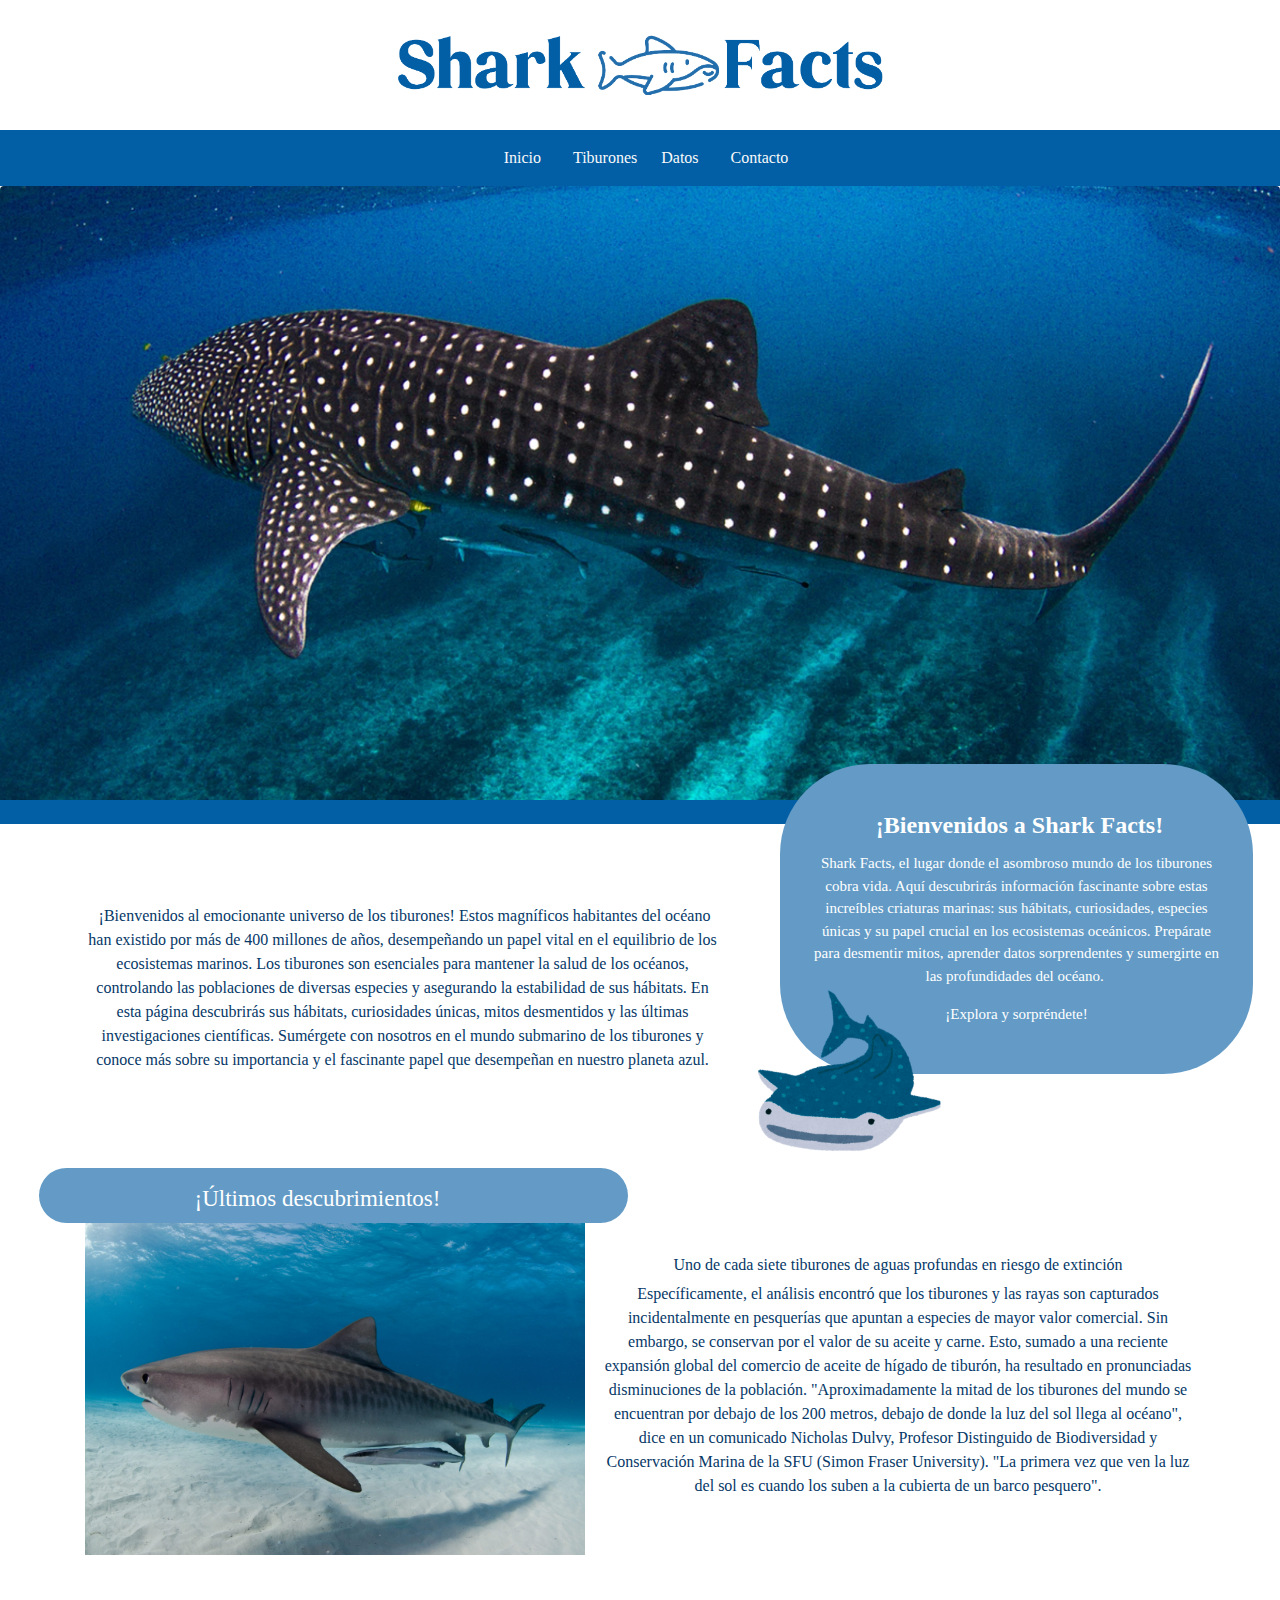
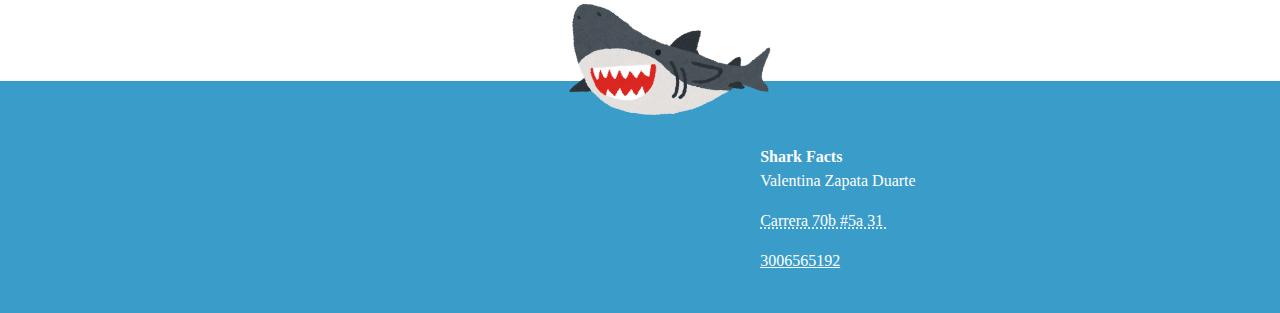
<file: index.html>
<!DOCTYPE html>
<html lang="en">
  <head>
	  <link rel="icon" type="image/png" href="imagenes/El texto del párrafo (22).png">
    <meta charset="utf-8">
	<meta http-equiv="X-UA-Compatible" content="IE=edge">
	<meta name="viewport" content="width=device-width, initial-scale=1">
    <title>Shark Facts</title>
    <!-- Bootstrap -->
	<link href="css/bootstrap-4.4.1.css" rel="stylesheet">
	<link href="misestilos.css" rel="stylesheet" type="text/css">
</head>
  <body>
<div class="container text-center border-top-4"><br>
  <img src="imagenes/El texto del párrafo.png" alt="Placeholder image" width="500" class="img-fluid"><br>
  <br>
</div>
<nav class="navbar navbar-expand-lg navbar-light navcolor">
  <button class="navbar-toggler" type="button" data-toggle="collapse" data-target="#navbarSupportedContent1" aria-controls="navbarSupportedContent1" aria-expanded="false" aria-label="Toggle navigation"> <span class="navbar-toggler-icon"></span></button>
  <div class="collapse navbar-collapse" id="navbarSupportedContent1">
    <ul class="navbar-nav mr-auto">
      <li class="nav-item active"> <a class="nav-link text-light textoooo" href="index.html">&nbsp; &nbsp; Inicio&nbsp; &nbsp;&nbsp; <span class="sr-only">(current)</span></a></li>
      <li class="nav-item"> <a class="nav-link text-light textoooo" href="tiburones.html">Tiburones</a></li>
      <li class="nav-item"> <a class="nav-link text-light textoooo" href="datos.html">&nbsp; Datos&nbsp;</a></li>
      
      <li class="nav-item"> <a class="nav-link text-light textoooo" href="contacto.html">&nbsp; &nbsp;Contacto&nbsp;</a></li>
    </ul>
    <form class="form-inline my-2 my-lg-0">
    </form>
  </div>
  <style>
  .navbar-nav {
  width: 100%;
  display: flex;
  justify-content: center;
  text-align: center;
}

.navbar-nav .nav-item {
  display: flex;
  align-items: center;
</style>
  </nav>
<div class="jumbotron jumbotronnnnnn rounded">
  <p class="lead">&nbsp;</p>
  <p class="lead">&nbsp;</p>
<p class="lead">&nbsp;</p>
<p class="lead">&nbsp;</p>
<p class="lead">&nbsp;</p>
<p class="lead">&nbsp;</p>
<p class="lead">&nbsp;</p>
<p class="lead">&nbsp;</p>
<p class="lead">&nbsp;</p>
<p class="lead">&nbsp;</p>
<p class="lead">&nbsp;</p>
</div><!-- body code goes here -->


	<!-- jQuery (necessary for Bootstrap's JavaScript plugins) -->
  <div class="container-fluid lineabajo"><br>
    
  </div>
  <div class="container">
    <div class="row">
      <div class="col-xl-7"> 
        <p>&nbsp;</p>
        <p>&nbsp;</p>
        <p class="textointro"> &nbsp;¡Bienvenidos al emocionante universo de los tiburones! Estos magníficos habitantes del océano han existido por más de 400 millones de años, desempeñando un papel vital en el equilibrio de los ecosistemas marinos. Los tiburones son esenciales para mantener la salud de los océanos, controlando las poblaciones de diversas especies y asegurando la estabilidad de sus hábitats. En esta página descubrirás sus hábitats, curiosidades únicas, mitos desmentidos y las últimas investigaciones científicas. Sumérgete con nosotros en el mundo submarino de los tiburones y conoce más sobre su importancia y el fascinante papel que desempeñan en nuestro planeta azul.</p>
        <p class="textointro">&nbsp;</p>
<p class="textointro">&nbsp;</p>
</div>
<div class="col-xl-5">
      <div class="jumbotron cuadrado">
          <h1><strong class="textojumbo">&nbsp;¡Bienvenidos a Shark Facts!</strong></h1>
          <p class="lead textojumboo">Shark Facts, el lugar donde el asombroso mundo de los tiburones cobra vida. Aquí descubrirás información fascinante sobre estas increíbles criaturas marinas: sus hábitats, curiosidades, especies únicas y su papel crucial en los ecosistemas oceánicos. Prepárate para desmentir mitos, aprender datos sorprendentes y sumergirte en las profundidades del océano.&nbsp;</p>
          <p class="lead textojumboo">¡Explora y sorpréndete!</p>
        </div>
      &nbsp;</div>
    </div>
    <div class="row">
      <div class="col-xl-7">
<div class="jumbotron descubrimientos">
  <h1 class="display-4 titulooooooo">¡Últimos descubrimientos!</h1>
</div>
</div>
      <div class="col-xl-5"><img src="imagenes/El texto del párrafo (4).png" alt="Placeholder image" width="200" class="img-fluid xssgvs"> &nbsp;</div>
    </div>
    <div class="media-object-default">
      <div class="media"> <img src="imagenes/tiger-shark-1-scaled.jpeg" alt="placeholder image" width="500" class="d-flex mr-3 carrusel">
        <div class="media-body textointro">
          <h5 class="mt-0 subtitulo col-xl-12">Uno de cada siete tiburones de aguas profundas en riesgo de extinción</h5>
          Específicamente, el análisis encontró que los tiburones y las rayas son capturados incidentalmente en pesquerías que apuntan a especies de mayor valor comercial. Sin embargo, se conservan por el valor de su aceite y carne. Esto, sumado a una reciente expansión global del comercio de aceite de hígado de tiburón, ha resultado en pronunciadas disminuciones de la población. "Aproximadamente la mitad de los tiburones del mundo se encuentran por debajo de los 200 metros, debajo de donde la luz del sol llega al océano", dice en un comunicado Nicholas Dulvy, Profesor Distinguido de Biodiversidad y Conservación Marina de la SFU (Simon Fraser University). "La primera vez que ven la luz del sol es cuando los suben a la cubierta de un barco pesquero".</div>
      </div>
</div>
    <div class="container">
      <p>&nbsp;</p>
      <p><img src="imagenes/El texto del párrafo (9).png" alt="Placeholder image" width="250" class="img-fluid tuburoooon"></p>
    </div>
  </div>
<div class="text-white p-4 finalllll">
  <div class="row">
    <div class="col-6 col-md-8 col-lg-7"> </div>
    <div class="col-md-4 col-lg-5 col-6 infoabajo">
      <address>
      <strong><br>
      </strong>
      </address>
      <address>
      <strong>Shark Facts</strong><br>
Valentina Zapata Duarte
      </address>
<address>
        <abbr title="Phone">Carrera 70b #5a 31&nbsp;</abbr>
      </address>
      <address>
        <u>3006565192</u>
      </address>
    </div>
  </div>
</div>
<!-- Include all compiled plugins (below), or include individual files as needed --> 
  <script src="js/jquery-3.4.1.min.js"></script>
  <script src="js/popper.min.js"></script>
  <script src="js/bootstrap-4.4.1.js"></script>
  </body>
</html>
</file>
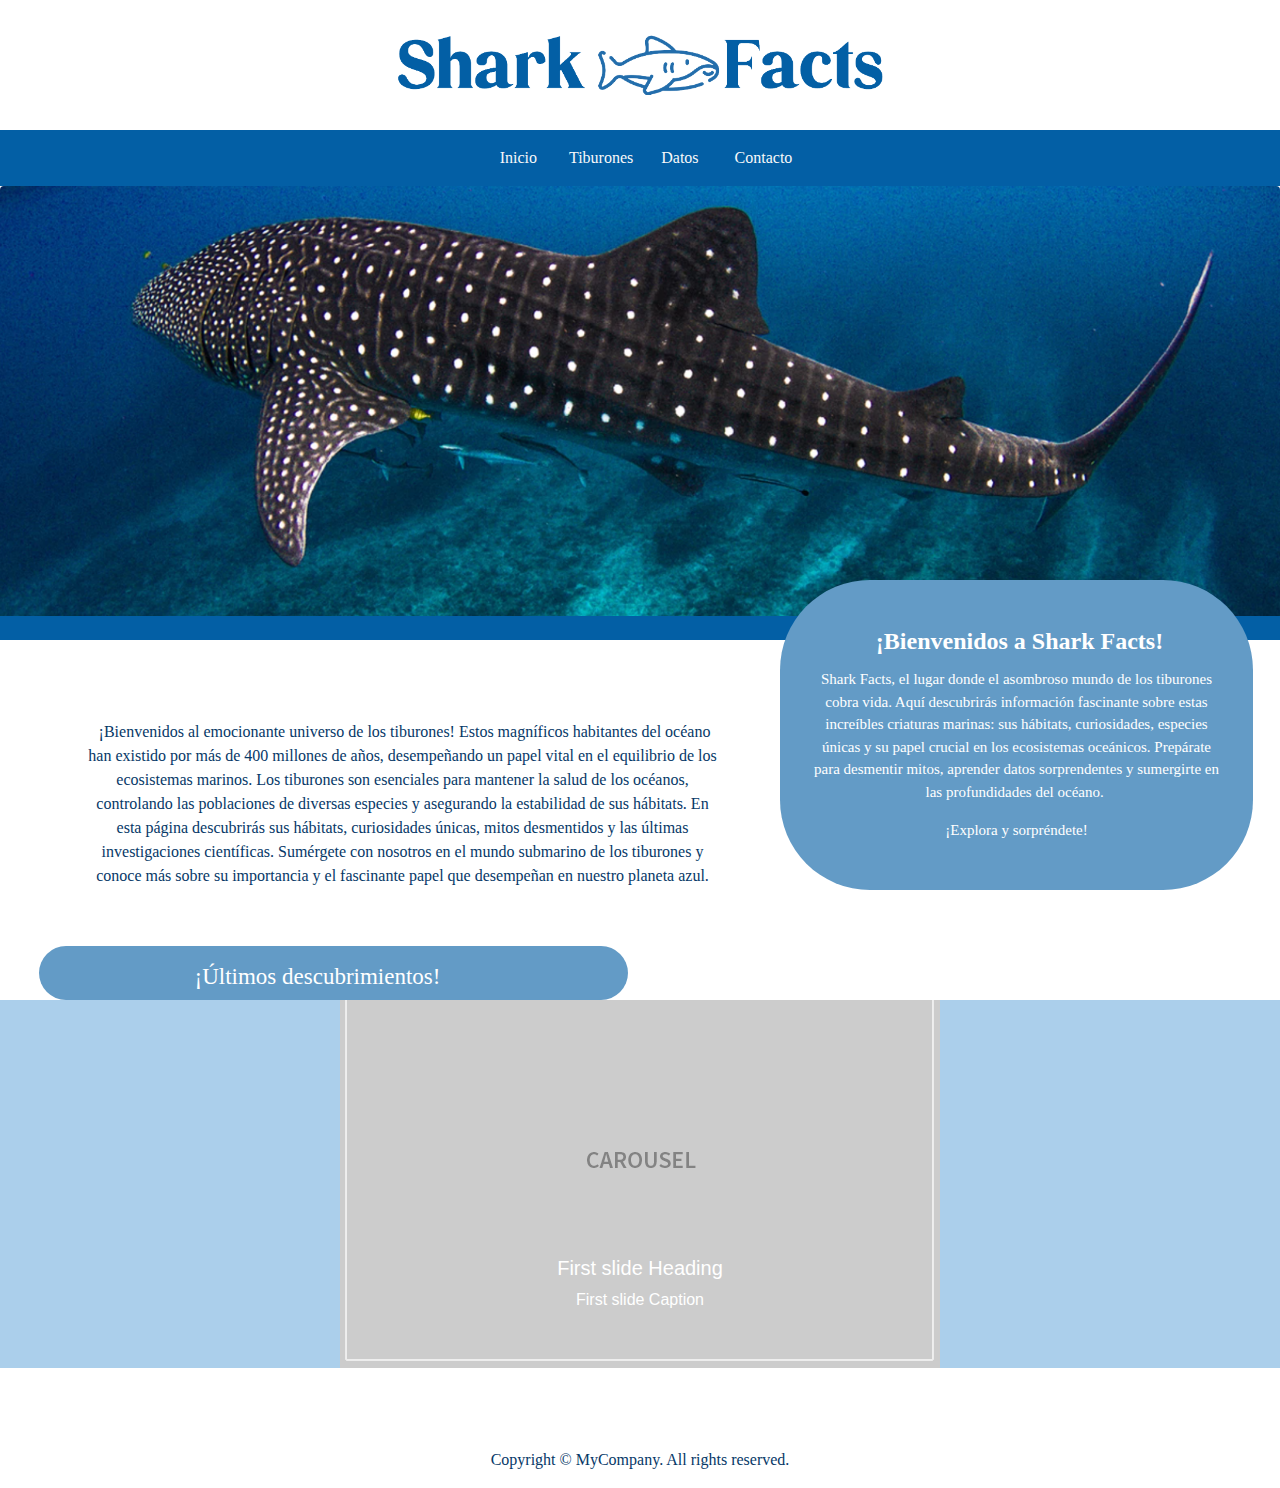
<file: ayuda.html>
<!DOCTYPE html>
<html lang="en">
  <head>
    <meta charset="utf-8">
	<meta http-equiv="X-UA-Compatible" content="IE=edge">
	<meta name="viewport" content="width=device-width, initial-scale=1">
    <title>Untitled Document</title>
    <!-- Bootstrap -->
	<link href="css/bootstrap-4.4.1.css" rel="stylesheet">
	<link href="misestilos.css" rel="stylesheet" type="text/css">
</head>
  <body>
<div class="container text-center border-top-4"><br>
  <img src="imagenes/El texto del párrafo.png" alt="Placeholder image" width="500" class="img-fluid"><br>
  <br>
</div>
<nav class="navbar navbar-expand-lg navbar-light navcolor">
  <button class="navbar-toggler" type="button" data-toggle="collapse" data-target="#navbarSupportedContent1" aria-controls="navbarSupportedContent1" aria-expanded="false" aria-label="Toggle navigation"> <span class="navbar-toggler-icon"></span></button>
  <div class="collapse navbar-collapse" id="navbarSupportedContent1">
    <ul class="navbar-nav mr-auto">
      <li class="nav-item active"> <a class="nav-link text-light textoooo" href="inicio.html">&nbsp; &nbsp; Inicio&nbsp; &nbsp;&nbsp; <span class="sr-only">(current)</span></a></li>
      <li class="nav-item"> <a class="nav-link text-light textoooo" href="tiburones.html">Tiburones</a></li>
      <li class="nav-item dropdown"> <a class="nav-link text-light textoooo" href="#" role="button" data-toggle="dropdown" aria-haspopup="true" aria-expanded="false"> &nbsp; &nbsp;Datos&nbsp;&nbsp; </a>
        <div class="dropdown-menu" aria-labelledby="navbarDropdown1"> <a class="dropdown-item" href="#">Action</a> <a class="dropdown-item" href="#">Another action</a>
          <div class="dropdown-divider"></div>
          <a class="dropdown-item" href="#">Something else here</a></div>
      </li>
      <li class="nav-item"> <a class="nav-link text-light textoooo" href="Contacto.html">&nbsp; &nbsp;Contacto&nbsp;</a></li>
    </ul>
    <form class="form-inline my-2 my-lg-0">
    </form>
  </div>
  <style>
  .navbar-nav {
  width: 100%;
  display: flex;
  justify-content: center;
  text-align: center;
}

.navbar-nav .nav-item {
  display: flex;
  align-items: center;
</style>
  </nav>
<div class="jumbotron jumbotronnnnnn rounded">
  <p class="lead">&nbsp;</p>
  <p class="lead">&nbsp;</p>
<p class="lead">&nbsp;</p>
<p class="lead">&nbsp;</p>
<p class="lead">&nbsp;</p>
<p class="lead">&nbsp;</p>
<p class="lead">&nbsp;</p>
</div><!-- body code goes here -->


	<!-- jQuery (necessary for Bootstrap's JavaScript plugins) -->
  <div class="container-fluid lineabajo"><br>
    
  </div>
  <div class="container">
    <div class="row">
      <div class="col-xl-7"> 
        <p>&nbsp;</p>
        <p>&nbsp;</p>
        <p class="textointro"> &nbsp;¡Bienvenidos al emocionante universo de los tiburones! Estos magníficos habitantes del océano han existido por más de 400 millones de años, desempeñando un papel vital en el equilibrio de los ecosistemas marinos. Los tiburones son esenciales para mantener la salud de los océanos, controlando las poblaciones de diversas especies y asegurando la estabilidad de sus hábitats. En esta página descubrirás sus hábitats, curiosidades únicas, mitos desmentidos y las últimas investigaciones científicas. Sumérgete con nosotros en el mundo submarino de los tiburones y conoce más sobre su importancia y el fascinante papel que desempeñan en nuestro planeta azul.</p>
        <p class="textointro">&nbsp;</p>
</div>
<div class="col-xl-5">
      <div class="jumbotron cuadrado">
          <h1><strong class="textojumbo">&nbsp;¡Bienvenidos a Shark Facts!</strong></h1>
          <p class="lead textojumboo">Shark Facts, el lugar donde el asombroso mundo de los tiburones cobra vida. Aquí descubrirás información fascinante sobre estas increíbles criaturas marinas: sus hábitats, curiosidades, especies únicas y su papel crucial en los ecosistemas oceánicos. Prepárate para desmentir mitos, aprender datos sorprendentes y sumergirte en las profundidades del océano.&nbsp;</p>
          <p class="lead textojumboo">¡Explora y sorpréndete!</p>
        </div>
      &nbsp;</div>
    </div>
    <div class="row">
      <div class="col-xl-7">
<div class="jumbotron descubrimientos">
  <h1 class="display-4 titulooooooo">¡Últimos descubrimientos!</h1>
</div>
</div>
      <div class="col-xl-5"> &nbsp;</div>
    </div>
  </div>
<div id="carouselExampleIndicators1" class="carousel slide carrusel" data-ride="carousel" style="background-color: grey">
  <ol class="carousel-indicators">
      <li data-target="#carouselExampleIndicators1" data-slide-to="0" class="active"></li>
      <li data-target="#carouselExampleIndicators1" data-slide-to="1"></li>
      <li data-target="#carouselExampleIndicators1" data-slide-to="2"></li>
    </ol>
    <div class="carousel-inner" role="listbox">
      <div class="carousel-item active carrusel"> <img class="d-block mx-auto" src="images/Carousel_Placeholder.png" alt="First slide">
        <div class="carousel-caption">
          <h5>First slide Heading</h5>
          <p>First slide Caption</p>
        </div>
      </div>
      <div class="carousel-item"> <img class="d-block mx-auto" src="images/Carousel_Placeholder.png" alt="Second slide">
        <div class="carousel-caption">
          <h5>Second slide Heading</h5>
          <p>Second slide Caption</p>
        </div>
      </div>
      <div class="carousel-item"> <img class="d-block mx-auto" src="images/Carousel_Placeholder.png" alt="Third slide">
        <div class="carousel-caption">
          <h5>Third slide Heading</h5>
          <p>Third slide Caption</p>
        </div>
      </div>
    </div>
    <a class="carousel-control-prev" href="#carouselExampleIndicators1" role="button" data-slide="prev"> <span class="carousel-control-prev-icon" aria-hidden="true"></span> <span class="sr-only">Previous</span> </a> <a class="carousel-control-next" href="#carouselExampleIndicators1" role="button" data-slide="next"> <span class="carousel-control-next-icon" aria-hidden="true"></span> <span class="sr-only">Next</span> </a> </div>
<div class="row">
  <div class="col-12 text-center textointro">
    <p>&nbsp;</p>
    <p>&nbsp;</p>
    <p>Copyright © MyCompany. All rights reserved.</p>
  </div>
</div>
<!-- Include all compiled plugins (below), or include individual files as needed --> 
  <script src="js/jquery-3.4.1.min.js"></script>
  <script src="js/popper.min.js"></script>
  <script src="js/bootstrap-4.4.1.js"></script>
  </body>
</html>
</file>
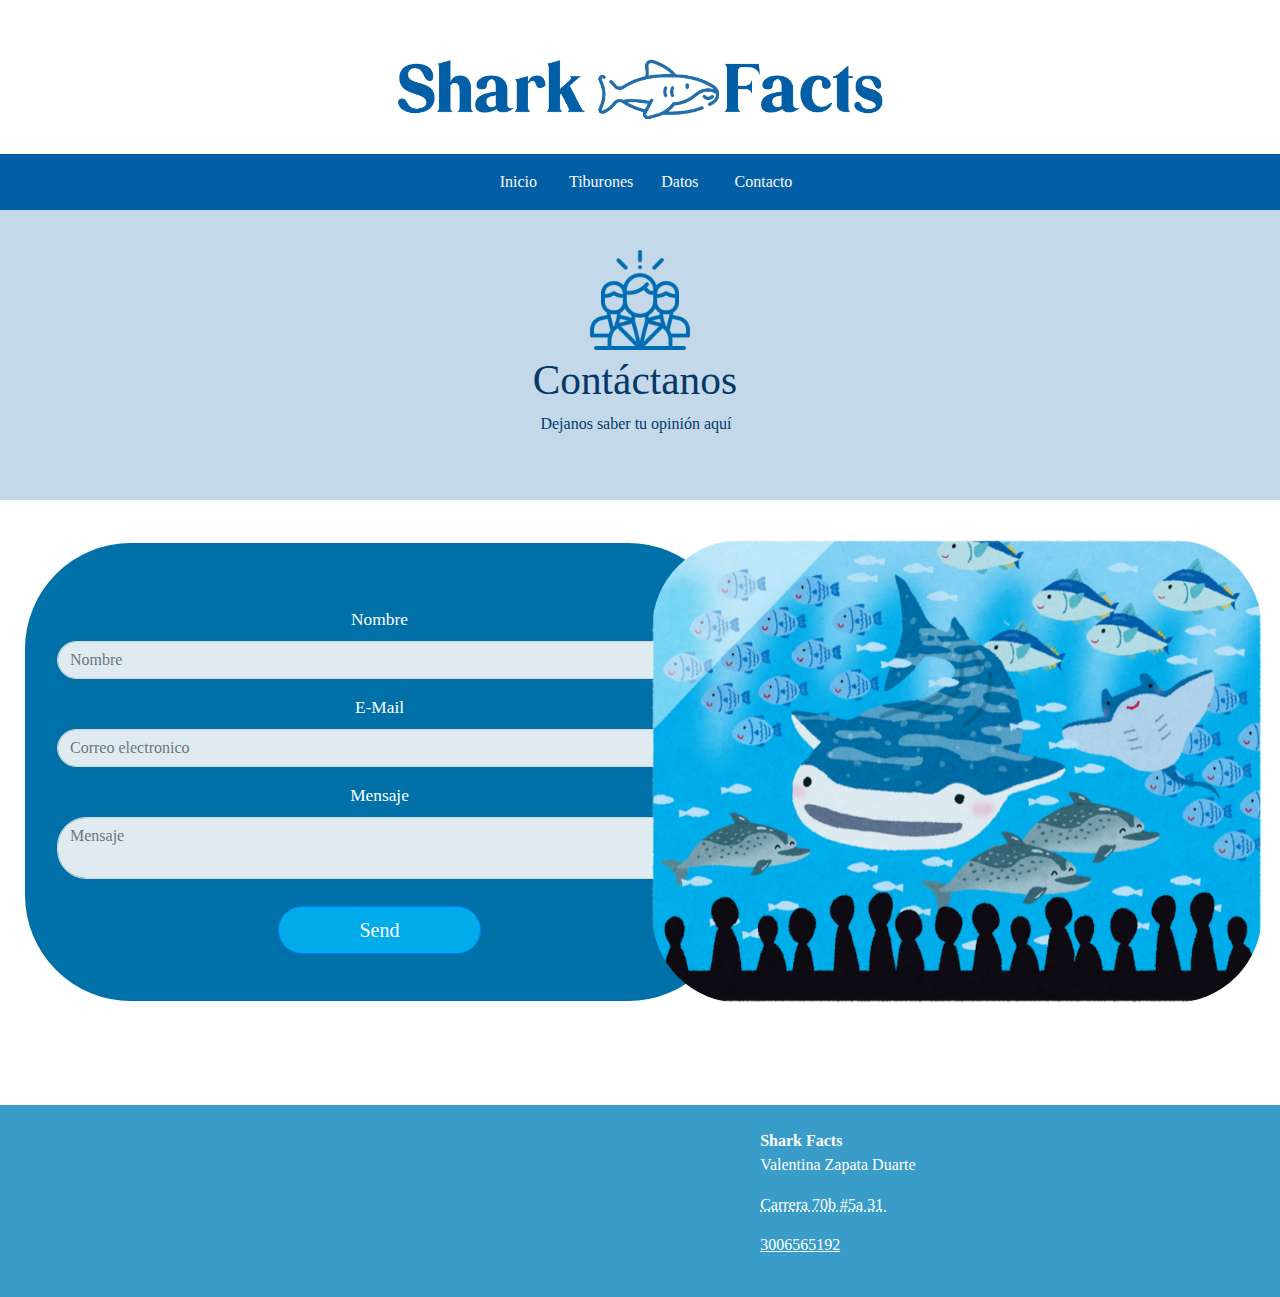
<file: contacto.html>
<!DOCTYPE html>
<html lang="en">
  <head>
	  <link rel="icon" type="image/png" href="imagenes/El texto del párrafo (22).png">
    <meta charset="utf-8">
	<meta http-equiv="X-UA-Compatible" content="IE=edge">
	<meta name="viewport" content="width=device-width, initial-scale=1">
    <title>Shark Facts</title>
    <!-- Bootstrap -->
	<link href="css/bootstrap-4.4.1.css" rel="stylesheet">
	<link href="misestilos.css" rel="stylesheet" type="text/css">
  </head>
  <body>
  
  <div class="container"></div>
  	<div class="container"><br>
  	  <br>
  	</div>
  	<div class="container text-center border-top-4">
  	  <div class="container"></div>
  	  <img src="imagenes/El texto del párrafo.png" alt="Placeholder image" width="500" class="img-fluid"><br>
  	  <br>
    </div>
  	<nav class="navbar navbar-expand-lg navbar-light navcolor">
  	  <button class="navbar-toggler" type="button" data-toggle="collapse" data-target="#navbarSupportedContent1" aria-controls="navbarSupportedContent1" aria-expanded="false" aria-label="Toggle navigation"> <span class="navbar-toggler-icon"></span></button>
  	  <div class="collapse navbar-collapse" id="navbarSupportedContent1">
  	    <ul class="navbar-nav mr-auto">
  	      <li class="nav-item active"> <a class="nav-link text-light textoooo" href="index.html">&nbsp; &nbsp; Inicio&nbsp; &nbsp;&nbsp; <span class="sr-only">(current)</span></a></li>
  	      <li class="nav-item"> <a class="nav-link text-light textoooo" href="tiburones.html">Tiburones</a></li>
  	      <li class="nav-item dropdown"> <a class="nav-link text-light textoooo" href="datos.html" role="button" data-toggle="dropdown" aria-haspopup="true" aria-expanded="false"> &nbsp; &nbsp;Datos&nbsp;&nbsp; </a>
  	        <div class="dropdown-menu" aria-labelledby="navbarDropdown1"> <a class="dropdown-item" href="#">Action</a> <a class="dropdown-item" href="#">Another action</a>
  	          <div class="dropdown-divider"></div>
  	          <a class="dropdown-item" href="#">Something else here</a></div>
          </li>
  	      <li class="nav-item"> <a class="nav-link text-light textoooo" href="contacto.html">&nbsp; &nbsp;Contacto&nbsp;</a></li>
        </ul>
  	    <form class="form-inline my-2 my-lg-0">
        </form>
      </div>
  	  <style>
  .navbar-nav {
  width: 100%;
  display: flex;
  justify-content: center;
  text-align: center;
}

.navbar-nav .nav-item {
  display: flex;
  align-items: center;
    </style>
    </nav>
  <div class="container-fluid dondooo">
  	  <p>&nbsp;</p>
  	  
  	  <div class="container text-center"><img src="imagenes/administracion.png" alt="Placeholder image" width="100" class="img-fluid"></div>
  	  <div class="container titulot">Contáctanos&nbsp;</div>
  	  <div class="container subtitulo">
  	    <p>Dejanos saber tu opinión aquí&nbsp;&nbsp;<br>
  	      <br>
  	    </p>
  	    <p>&nbsp;</p>
      </div>
  </div>
  <div class="container-fluid">
    <div class="row">
<div class="col-xl-6">
  <div class="jumbotron jumbocont">
    <div class="row text-center">
<div class="text-center col-12">
  <!-- CONTACT FORM https://github.com/jonmbake/bootstrap3-contact-form -->
  <form id="feedbackForm" class="text-center">
          <div class="form-group">
            <label for="name">Nombre</label>
            <input type="text" class="form-control bcfong1" id="Nombre" name="Nombre" placeholder="Nombre" aria-describedby="nameHelp">
            <span id="nameHelp" class="form-text text-muted" style="display: none;">Pon tu nombre</span> </div>
          <div class="form-group">
            <label for="email">E-Mail</label>
            <input type="email" class="form-control bcfong1" id="email" name="email" placeholder="Correo electronico" aria-describedby="emailHelp">
            <span id="emailHelp" class="form-text text-muted" style="display: none;">Pon un correo electronico valido</span> </div>
          <div class="form-group">
            <label for="message">Mensaje</label>
            <textarea rows="2" cols="100" class="form-control bcfong1" id="Mensaje" name="Mensaje" placeholder="Mensaje" aria-describedby="messageHelp"></textarea>
            <span id="messageHelp" class="form-text text-muted" style="display: none;">Dejanos saber tu opinión</span> </div>
          <button type="submit" id="feedbackSubmit" class="btn btn-primary btn-lg botooon"> Send</button>
        </form>
    </div>
    </div>
  </div> 
  &nbsp;</div>
<div class="col-xl-6">
  <div class="container"><br>
  </div>
  <img src="imagenes/El texto del párrafo (20).png" alt="Placeholder image" width="800" height="1000" class="img-fluid imagentt">&nbsp;</div>
    </div>
  </div>
  <div class="container"><br>
    <br>
  </div>
  <div class="text-white p-4 finalllll">
    <div class="row">
      <div class="col-6 col-md-8 col-lg-7"> </div>
      <div class="col-md-4 col-lg-5 col-6 infoabajo">
        <address>
          <strong>Shark Facts</strong><br>
          Valentina Zapata Duarte
        </address>
        <address>
          <abbr title="Phone">Carrera 70b #5a 31&nbsp;</abbr>
        </address>
        <address>
          <u>3006565192</u>
        </address>
      </div>
    </div>
  </div>
<!-- body code goes here -->


	<!-- jQuery (necessary for Bootstrap's JavaScript plugins) --> 
	

	<!-- Include all compiled plugins (below), or include individual files as needed -->

  </body>
</html>
</file>
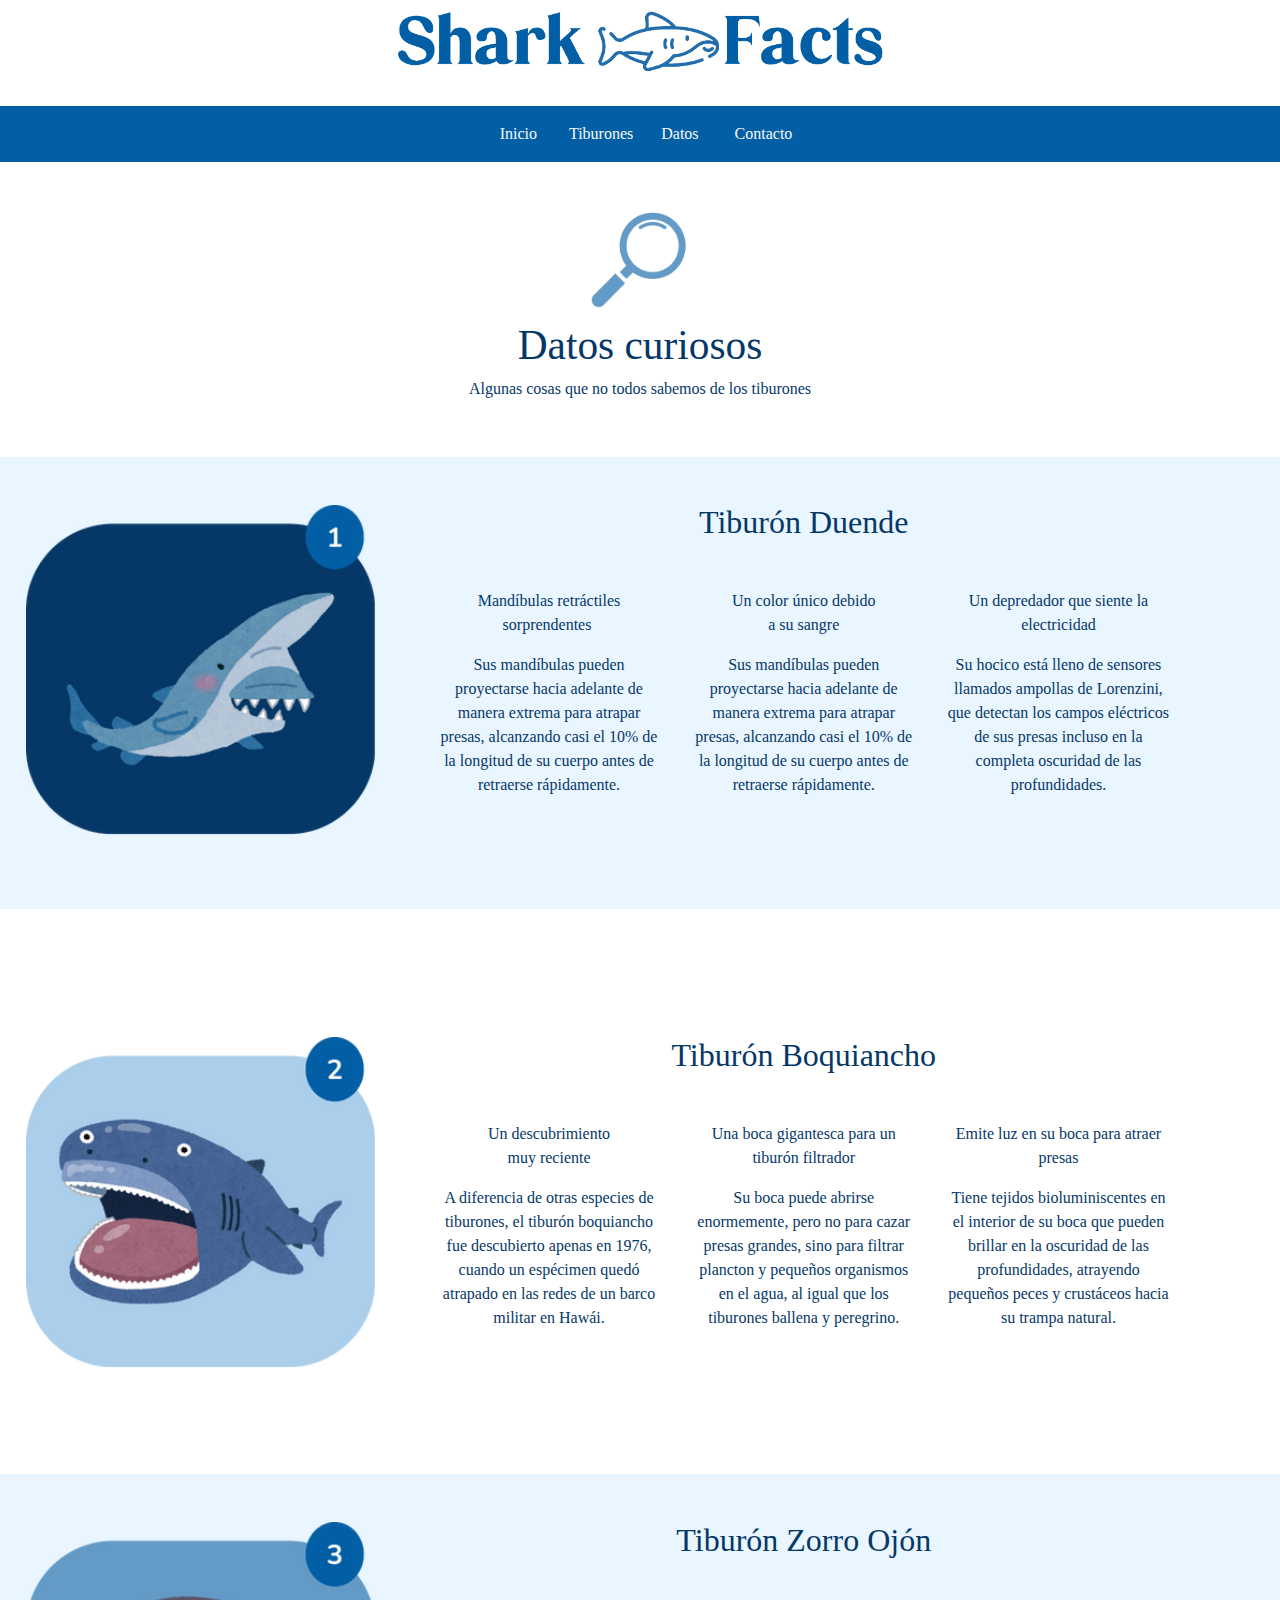
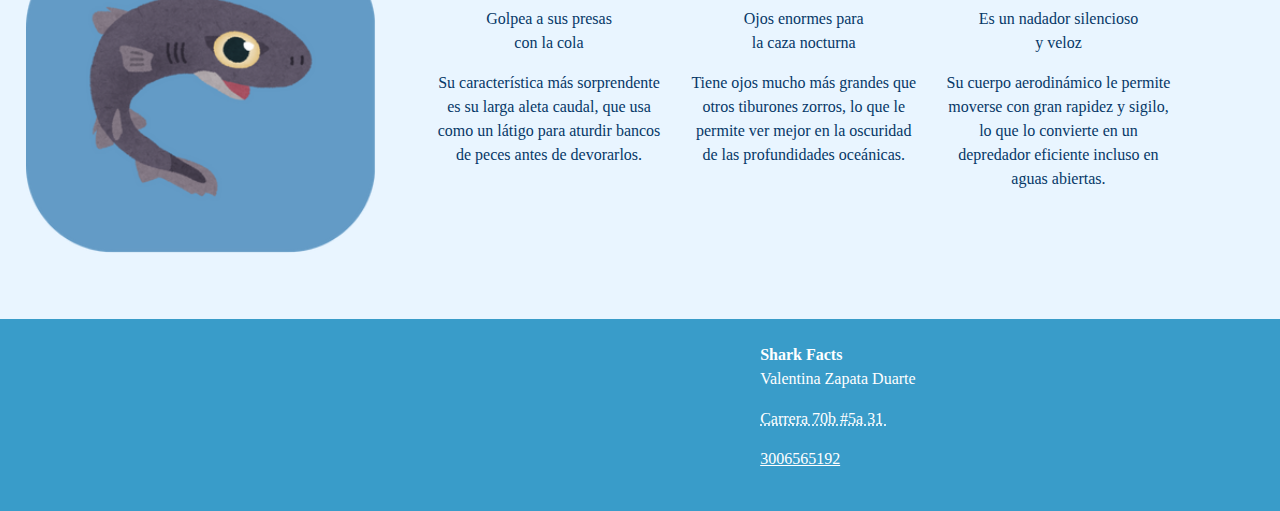
<file: datos.html>
<!DOCTYPE html>
<html lang="en">
  <head>
	  <link rel="icon" type="image/png" href="imagenes/El texto del párrafo (22).png">
    <meta charset="utf-8">
	<meta http-equiv="X-UA-Compatible" content="IE=edge">
	<meta name="viewport" content="width=device-width, initial-scale=1">
    <title>Shark Facts</title>
    <!-- Bootstrap -->
	<link href="css/bootstrap-4.4.1.css" rel="stylesheet">
	<link href="misestilos.css" rel="stylesheet" type="text/css">
  </head>
  <body>
  <div class="container"></div>
  <div class="container"></div>
  
  	<div class="container text-center border-top-4"> 
  	  <div class="container"></div>
  	  <img src="imagenes/El texto del párrafo.png" alt="Placeholder image" width="500" class="img-fluid"><br>
  	  <br>
  </div>
  	<nav class="navbar navbar-expand-lg navbar-light navcolor">
  	  <button class="navbar-toggler" type="button" data-toggle="collapse" data-target="#navbarSupportedContent1" aria-controls="navbarSupportedContent1" aria-expanded="false" aria-label="Toggle navigation"> <span class="navbar-toggler-icon"></span></button>
  	  <div class="collapse navbar-collapse" id="navbarSupportedContent1">
  	    <ul class="navbar-nav mr-auto">
  	      <li class="nav-item active"> <a class="nav-link text-light textoooo" href="index.html">&nbsp; &nbsp; Inicio&nbsp; &nbsp;&nbsp; <span class="sr-only">(current)</span></a></li>
  	      <li class="nav-item"> <a class="nav-link text-light textoooo" href="tiburones.html">Tiburones</a></li>
  	      <li class="nav-item dropdown"> <a class="nav-link text-light textoooo" href="datos.html" role="button" data-toggle="dropdown" aria-haspopup="true" aria-expanded="false"> &nbsp; &nbsp;Datos&nbsp;&nbsp; </a>
  	        <div class="dropdown-menu" aria-labelledby="navbarDropdown1"> <a class="dropdown-item" href="#">Action</a> <a class="dropdown-item" href="#">Another action</a>
  	          <div class="dropdown-divider"></div>
  	          <a class="dropdown-item" href="#">Something else here</a></div>
          </li>
  	      <li class="nav-item"> <a class="nav-link text-light textoooo" href="contacto.html">&nbsp; &nbsp;Contacto&nbsp;</a></li>
        </ul>
  	    <form class="form-inline my-2 my-lg-0">
        </form>
      </div>
  	  <style>
  .navbar-nav {
  width: 100%;
  display: flex;
  justify-content: center;
  text-align: center;
}

.navbar-nav .nav-item {
  display: flex;
  align-items: center;
    </style>
  </nav>
  	<div class="container">
<p>&nbsp;</p>
  	</div>
  	<div class="container text-center"><img src="imagenes/El texto del párrafo (14).png" alt="Placeholder image" width="200" class="img-fluid"></div>

<div class="container titulot">Datos curiosos</div>
<div class="container subtitulo">
  <p>Algunas cosas que no todos sabemos de los tiburones</p>
  <p>&nbsp;</p>
</div>
<div class="row fondooooooo">
  <div class="text-center col-xl-4">
    <div class="container"><br>
      <br>
    </div>
  <img src="imagenes/El texto del párrafo (15).png" alt="Placeholder image" width="350" class="img-fluid">&nbsp;</div>
<div class="col-xl-7">
  <h5 class="txttti">&nbsp;</h5>
  <h5 class="txttti">Tiburón Duende</h5>
<p>&nbsp;
  <div class="row">
      <div class="col-xl-4 infochiquita text-center">
        <p> Mandíbulas retráctiles sorprendentes&nbsp;</p>
        <p>Sus mandíbulas pueden proyectarse hacia adelante de manera extrema para atrapar presas, alcanzando casi el 10% de la longitud de su cuerpo antes de retraerse rápidamente.</p>
        <p>&nbsp;</p>
      </div>
      <div class="col-xl-4 infochiquita text-center">
<p> Un color único debido<br>
  a su sangre<br>
      </p>
<p>Sus mandíbulas pueden proyectarse hacia adelante de manera extrema para atrapar presas, alcanzando casi el 10% de la longitud de su cuerpo antes de retraerse rápidamente.</p>
<p>&nbsp;</p>
<p>&nbsp;</p>
      </div>
      <div class="col-xl-4 infochiquita text-center">
        <p> Un depredador que siente la electricidad</p>
        <p>Su hocico está lleno de sensores llamados ampollas de Lorenzini, que detectan los campos eléctricos de sus presas incluso en la completa oscuridad de las profundidades.</p>
      </div>
    </div>
</p>
</div>
</div>
<div class="container">
  <p>&nbsp;</p>
  <p>&nbsp;</p>
</div>
<div class="row">
  <div class="text-center col-xl-4">
    <div class="container"><br>
      <br>
    </div>
  <img src="imagenes/El texto del párrafo (16).png" alt="Placeholder image" width="350" class="img-fluid">&nbsp;</div>
  <div class="col-xl-7">
    <h5 class="txttti">&nbsp;</h5>
    <h5 class="txttti">Tiburón Boquiancho</h5>
    <p>&nbsp;
      <div class="row">
        <div class="col-xl-4 infochiquita text-center">
          <p> Un descubrimiento<br>
muy reciente</p>
          <p>A diferencia de otras especies de tiburones, el tiburón boquiancho fue descubierto apenas en 1976, cuando un espécimen quedó atrapado en las redes de un barco militar en Hawái.</p>
        </div>
        <div class="col-xl-4 infochiquita text-center">
          <p> Una boca gigantesca para un tiburón filtrador<br>
          </p>
          <p>Su boca puede abrirse enormemente, pero no para cazar presas grandes, sino para filtrar plancton y pequeños organismos en el agua, al igual que los tiburones ballena y peregrino.</p>
          <p>&nbsp;</p>
        </div>
        <div class="col-xl-4 infochiquita text-center">
          <p> Emite luz en su boca para atraer presas</p>
          <p>Tiene tejidos bioluminiscentes en el interior de su boca que pueden brillar en la oscuridad de las profundidades, atrayendo pequeños peces y crustáceos hacia su trampa natural.</p>
        </div>
      </div>
    </p>
  </div>
</div>
<div class="container"><br>
  <br>
&nbsp;</div>
<div class="row fondooooooo">
  <div class="text-center col-xl-4">
    <div class="container"><br>
      <br>
    </div>
  <img src="imagenes/El texto del párrafo (18).png" alt="Placeholder image" width="350" class="img-fluid">&nbsp;</div>
  <div class="col-xl-7">
    <h5 class="txttti">&nbsp;</h5>
    <h5 class="txttti">Tiburón Zorro Ojón</h5>
    <p>&nbsp;
      <div class="row">
        <div class="col-xl-4 infochiquita text-center">
          <p> Golpea a sus presas <br>
          con la cola</p>
          <p>Su característica más sorprendente es su larga aleta caudal, que usa como un látigo para aturdir bancos de peces antes de devorarlos.</p>
        </div>
        <div class="col-xl-4 infochiquita text-center">
          <p> Ojos enormes para<br>
la caza nocturna<br>
          </p>
          <p>Tiene ojos mucho más grandes que otros tiburones zorros, lo que le permite ver mejor en la oscuridad de las profundidades oceánicas.</p>
          <p>&nbsp;</p>
          <p>&nbsp;</p>
<p>&nbsp;</p>
        </div>
        <div class="col-xl-4 infochiquita text-center">
          <p> Es un nadador silencioso<br>
y veloz</p>
          <p>Su cuerpo aerodinámico le permite moverse con gran rapidez y sigilo, lo que lo convierte en un depredador eficiente incluso en aguas abiertas.</p>
        </div>
      </div>
    </p>
  </div>
</div>
<div class="text-white p-4 finalllll">
  <div class="row">
    <div class="col-6 col-md-8 col-lg-7"> </div>
    <div class="col-md-4 col-lg-5 col-6 infoabajo">
      <address>
        <strong>Shark Facts</strong><br>
        Valentina Zapata Duarte
      </address>
      <address>
        <abbr title="Phone">Carrera 70b #5a 31&nbsp;</abbr>
      </address>
      <address>
        <u>3006565192</u>
      </address>
    </div>
  </div>
</div>
    	<!-- body code goes here -->


	<!-- jQuery (necessary for Bootstrap's JavaScript plugins) --> 
	

	<!-- Include all compiled plugins (below), or include individual files as needed -->
	
  </body>
</html>
</file>
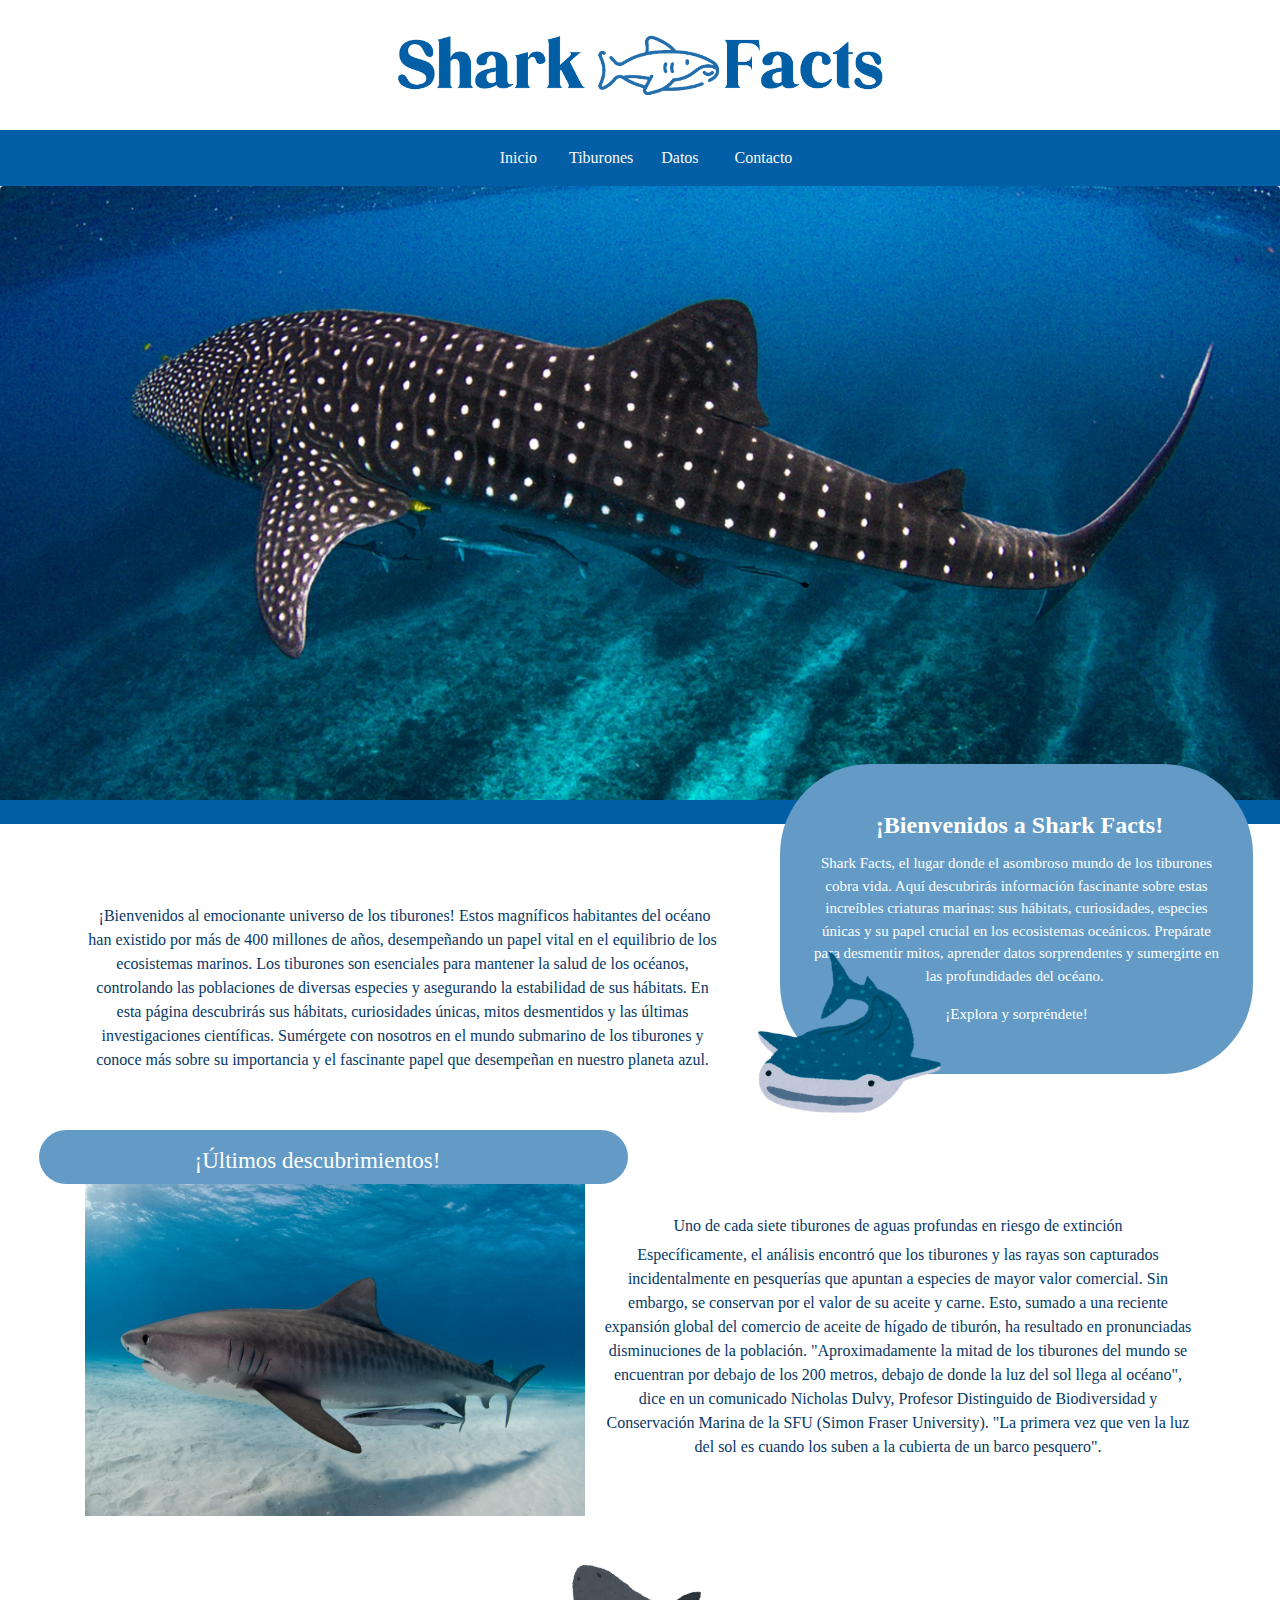
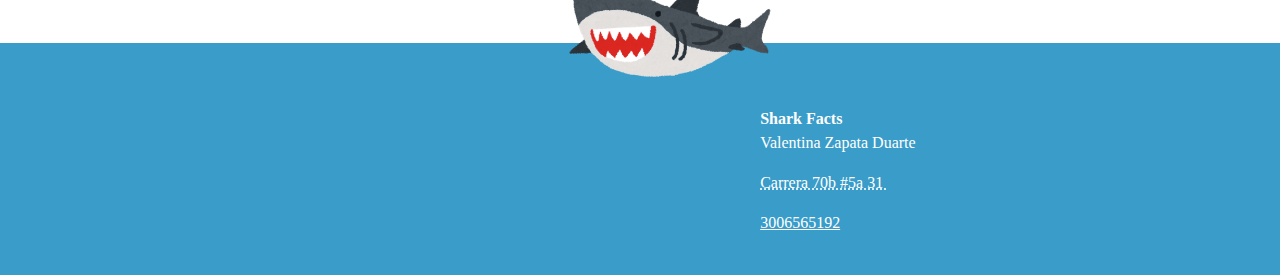
<file: inicio.html>
<!DOCTYPE html>
<html lang="en">
  <head>
    <meta charset="utf-8">
	<meta http-equiv="X-UA-Compatible" content="IE=edge">
	<meta name="viewport" content="width=device-width, initial-scale=1">
    <title>Untitled Document</title>
    <!-- Bootstrap -->
	<link href="css/bootstrap-4.4.1.css" rel="stylesheet">
	<link href="misestilos.css" rel="stylesheet" type="text/css">
</head>
  <body>
<div class="container text-center border-top-4"><br>
  <img src="imagenes/El texto del párrafo.png" alt="Placeholder image" width="500" class="img-fluid"><br>
  <br>
</div>
<nav class="navbar navbar-expand-lg navbar-light navcolor">
  <button class="navbar-toggler" type="button" data-toggle="collapse" data-target="#navbarSupportedContent1" aria-controls="navbarSupportedContent1" aria-expanded="false" aria-label="Toggle navigation"> <span class="navbar-toggler-icon"></span></button>
  <div class="collapse navbar-collapse" id="navbarSupportedContent1">
    <ul class="navbar-nav mr-auto">
      <li class="nav-item active"> <a class="nav-link text-light textoooo" href="inicio.html">&nbsp; &nbsp; Inicio&nbsp; &nbsp;&nbsp; <span class="sr-only">(current)</span></a></li>
      <li class="nav-item"> <a class="nav-link text-light textoooo" href="tiburones.html">Tiburones</a></li>
      <li class="nav-item dropdown"> <a class="nav-link text-light textoooo" href="datos.html" role="button" data-toggle="dropdown" aria-haspopup="true" aria-expanded="false"> &nbsp; &nbsp;Datos&nbsp;&nbsp; </a>
        <div class="dropdown-menu" aria-labelledby="navbarDropdown1"> <a class="dropdown-item" href="#">Action</a> <a class="dropdown-item" href="#">Another action</a>
          <div class="dropdown-divider"></div>
        <a class="dropdown-item" href="#">Something else here</a></div>
      </li>
      <li class="nav-item"> <a class="nav-link text-light textoooo" href="Contacto.html">&nbsp; &nbsp;Contacto&nbsp;</a></li>
    </ul>
    <form class="form-inline my-2 my-lg-0">
    </form>
  </div>
  <style>
  .navbar-nav {
  width: 100%;
  display: flex;
  justify-content: center;
  text-align: center;
}

.navbar-nav .nav-item {
  display: flex;
  align-items: center;
</style>
  </nav>
<div class="jumbotron jumbotronnnnnn rounded">
  <p class="lead">&nbsp;</p>
  <p class="lead">&nbsp;</p>
<p class="lead">&nbsp;</p>
<p class="lead">&nbsp;</p>
<p class="lead">&nbsp;</p>
<p class="lead">&nbsp;</p>
<p class="lead">&nbsp;</p>
<p class="lead">&nbsp;</p>
<p class="lead">&nbsp;</p>
<p class="lead">&nbsp;</p>
<p class="lead">&nbsp;</p>
</div><!-- body code goes here -->


	<!-- jQuery (necessary for Bootstrap's JavaScript plugins) -->
  <div class="container-fluid lineabajo"><br>
    
  </div>
  <div class="container">
    <div class="row">
      <div class="col-xl-7"> 
        <p>&nbsp;</p>
        <p>&nbsp;</p>
        <p class="textointro"> &nbsp;¡Bienvenidos al emocionante universo de los tiburones! Estos magníficos habitantes del océano han existido por más de 400 millones de años, desempeñando un papel vital en el equilibrio de los ecosistemas marinos. Los tiburones son esenciales para mantener la salud de los océanos, controlando las poblaciones de diversas especies y asegurando la estabilidad de sus hábitats. En esta página descubrirás sus hábitats, curiosidades únicas, mitos desmentidos y las últimas investigaciones científicas. Sumérgete con nosotros en el mundo submarino de los tiburones y conoce más sobre su importancia y el fascinante papel que desempeñan en nuestro planeta azul.</p>
        <p class="textointro">&nbsp;</p>
</div>
<div class="col-xl-5">
      <div class="jumbotron cuadrado">
          <h1><strong class="textojumbo">&nbsp;¡Bienvenidos a Shark Facts!</strong></h1>
          <p class="lead textojumboo">Shark Facts, el lugar donde el asombroso mundo de los tiburones cobra vida. Aquí descubrirás información fascinante sobre estas increíbles criaturas marinas: sus hábitats, curiosidades, especies únicas y su papel crucial en los ecosistemas oceánicos. Prepárate para desmentir mitos, aprender datos sorprendentes y sumergirte en las profundidades del océano.&nbsp;</p>
          <p class="lead textojumboo">¡Explora y sorpréndete!</p>
        </div>
      &nbsp;</div>
    </div>
    <div class="row">
      <div class="col-xl-7">
<div class="jumbotron descubrimientos">
  <h1 class="display-4 titulooooooo">¡Últimos descubrimientos!</h1>
</div>
</div>
      <div class="col-xl-5"><img src="imagenes/El texto del párrafo (4).png" alt="Placeholder image" width="200" class="img-fluid xssgvs"> &nbsp;</div>
    </div>
    <div class="media-object-default">
      <div class="media"> <img src="imagenes/tiger-shark-1-scaled.jpeg" alt="placeholder image" width="500" class="d-flex mr-3 carrusel">
        <div class="media-body textointro">
          <h5 class="mt-0 subtitulo col-xl-12">Uno de cada siete tiburones de aguas profundas en riesgo de extinción</h5>
          Específicamente, el análisis encontró que los tiburones y las rayas son capturados incidentalmente en pesquerías que apuntan a especies de mayor valor comercial. Sin embargo, se conservan por el valor de su aceite y carne. Esto, sumado a una reciente expansión global del comercio de aceite de hígado de tiburón, ha resultado en pronunciadas disminuciones de la población. "Aproximadamente la mitad de los tiburones del mundo se encuentran por debajo de los 200 metros, debajo de donde la luz del sol llega al océano", dice en un comunicado Nicholas Dulvy, Profesor Distinguido de Biodiversidad y Conservación Marina de la SFU (Simon Fraser University). "La primera vez que ven la luz del sol es cuando los suben a la cubierta de un barco pesquero".</div>
      </div>
</div>
    <div class="container">
      <p>&nbsp;</p>
      <p><img src="imagenes/El texto del párrafo (9).png" alt="Placeholder image" width="250" class="img-fluid tuburoooon"></p>
    </div>
  </div>
<div class="text-white p-4 finalllll">
  <div class="row">
    <div class="col-6 col-md-8 col-lg-7"> </div>
    <div class="col-md-4 col-lg-5 col-6 infoabajo">
      <address>
      <strong><br>
      </strong>
      </address>
      <address>
      <strong>Shark Facts</strong><br>
Valentina Zapata Duarte
      </address>
<address>
        <abbr title="Phone">Carrera 70b #5a 31&nbsp;</abbr>
      </address>
      <address>
        <u>3006565192</u>
      </address>
    </div>
  </div>
</div>
<!-- Include all compiled plugins (below), or include individual files as needed --> 
  <script src="js/jquery-3.4.1.min.js"></script>
  <script src="js/popper.min.js"></script>
  <script src="js/bootstrap-4.4.1.js"></script>
  </body>
</html>
</file>
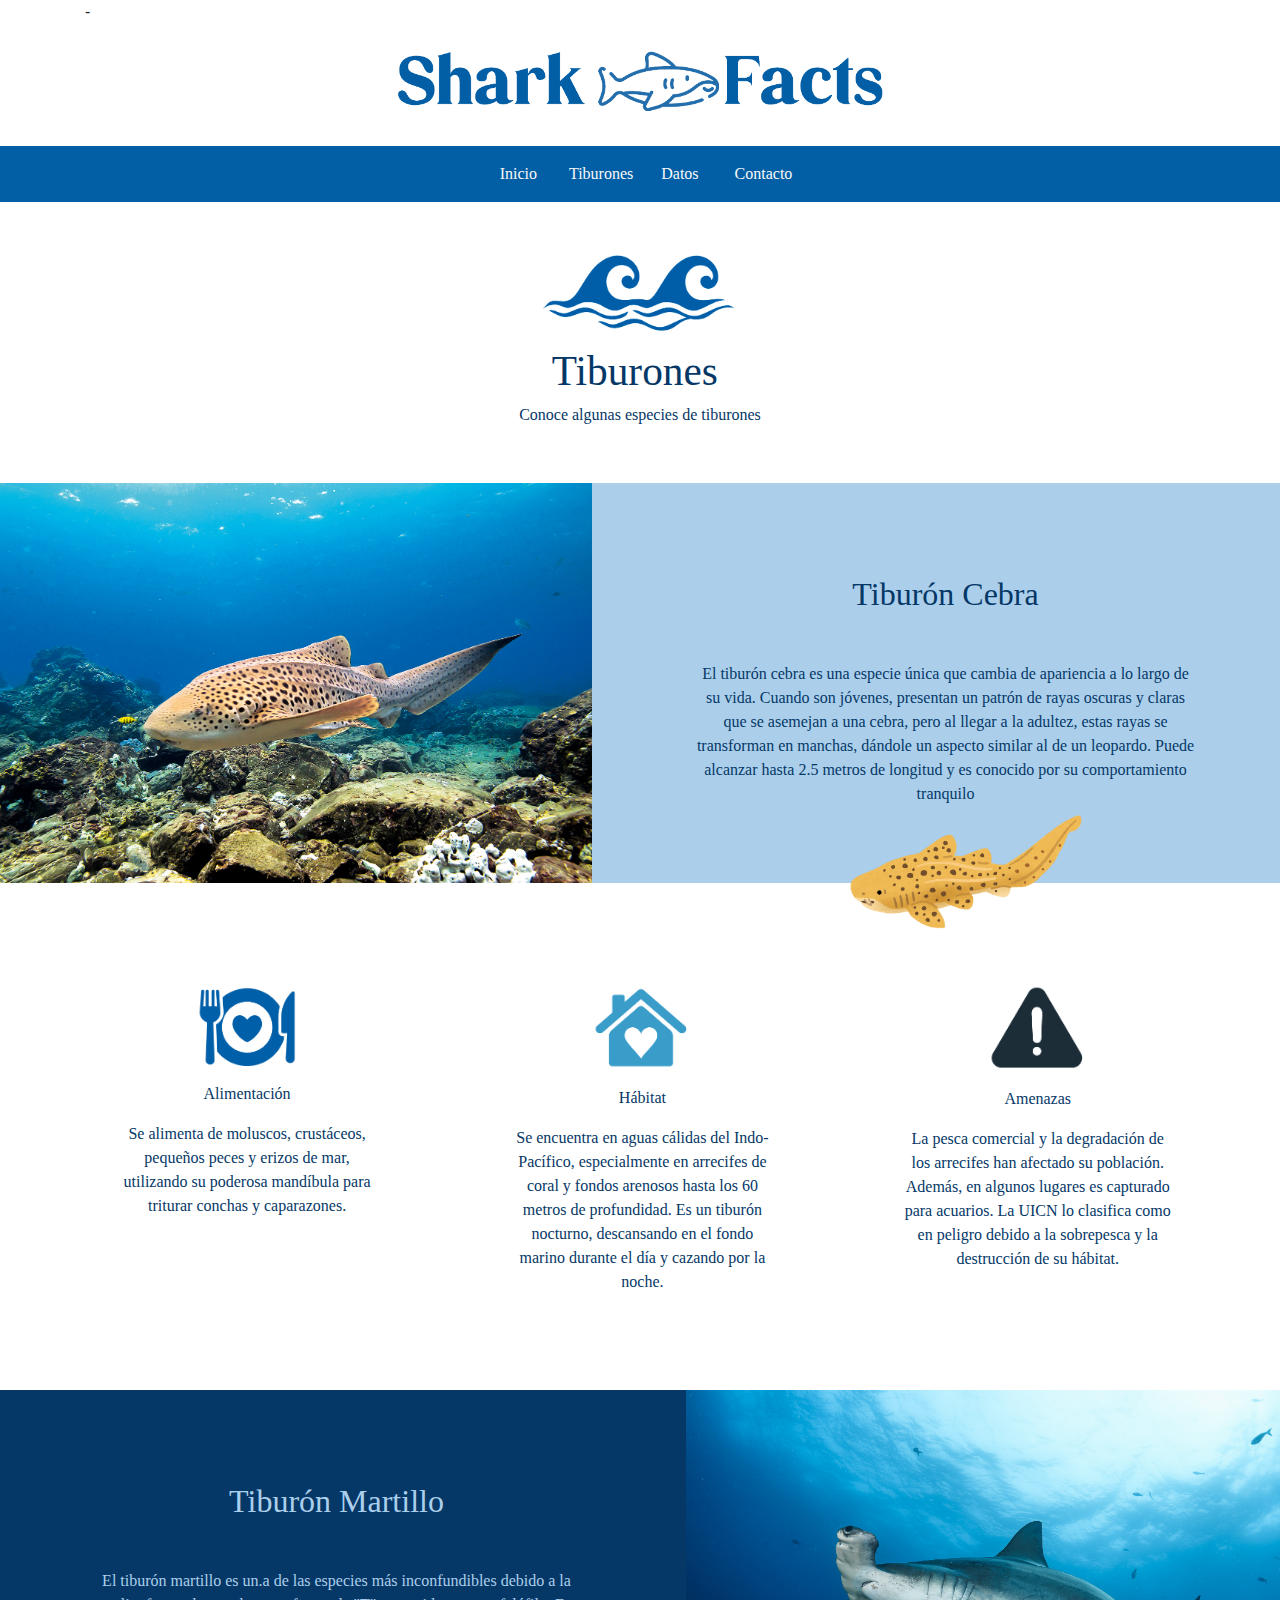
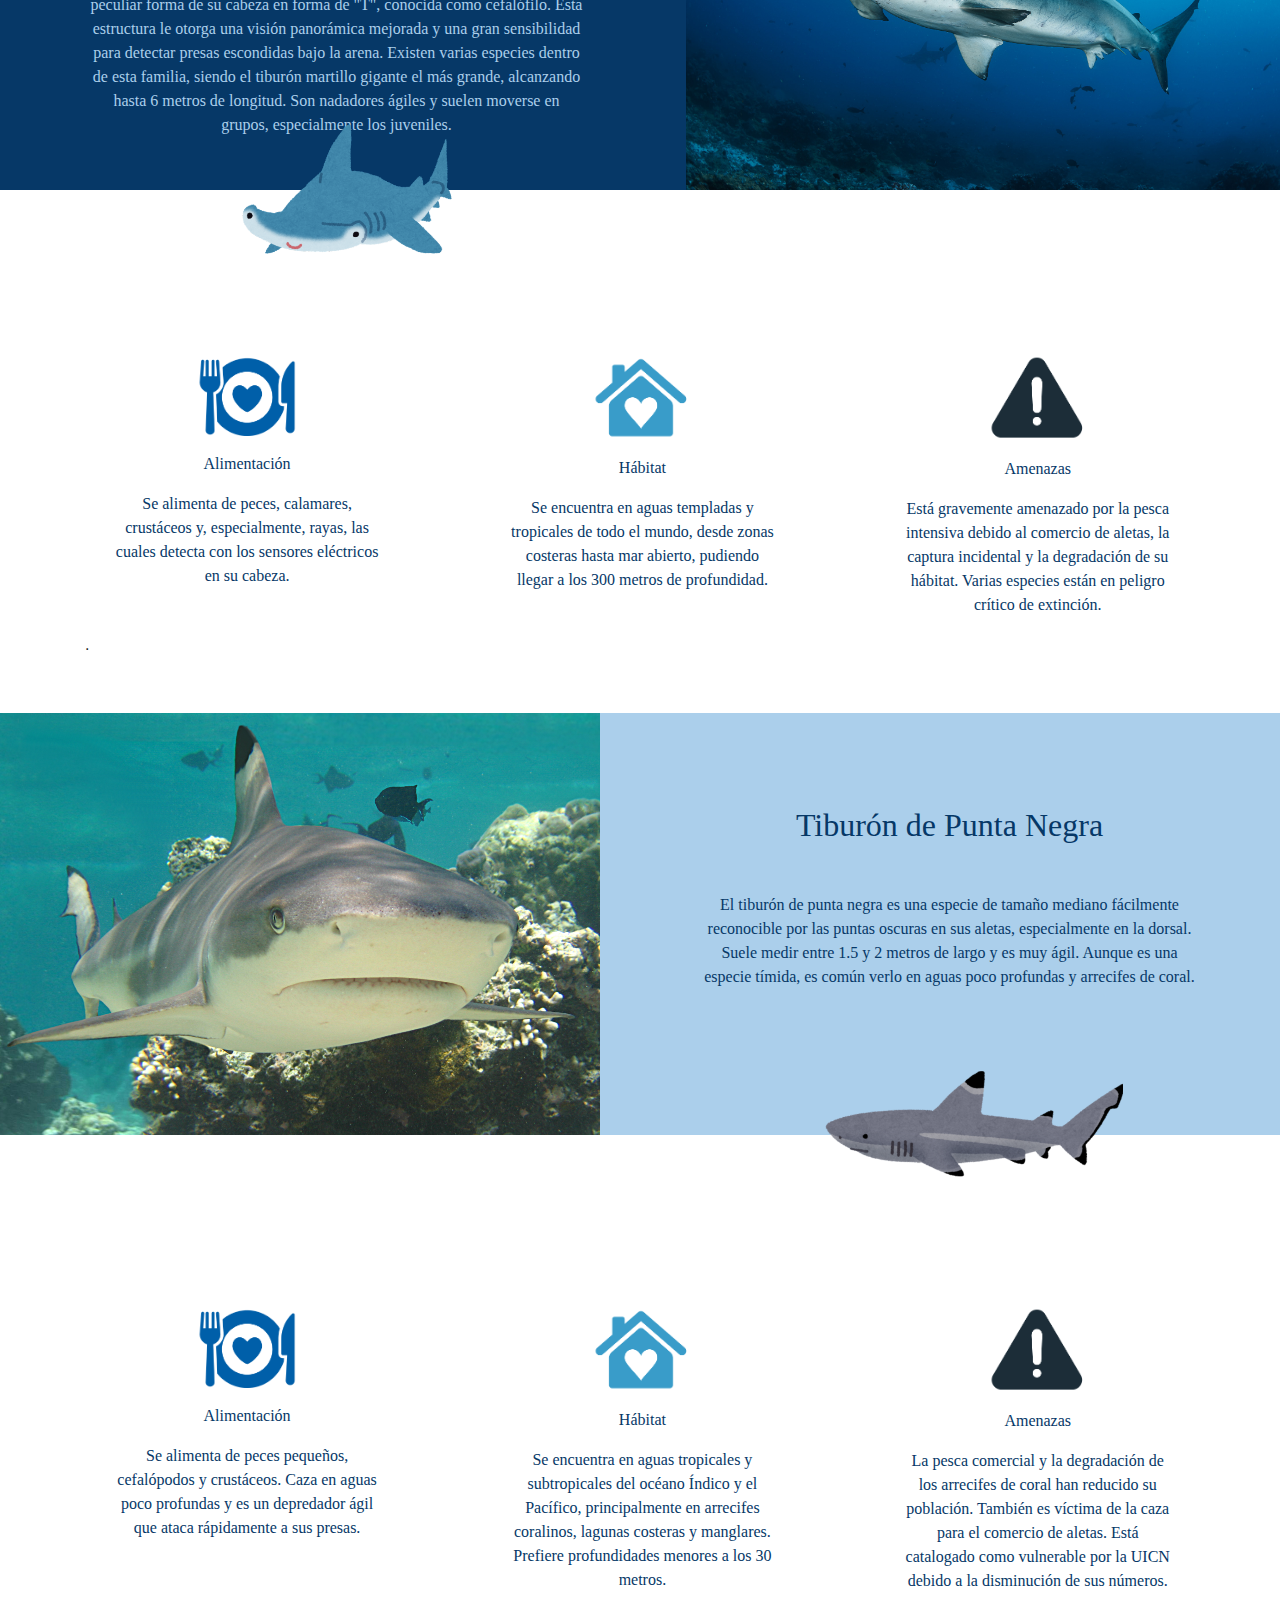
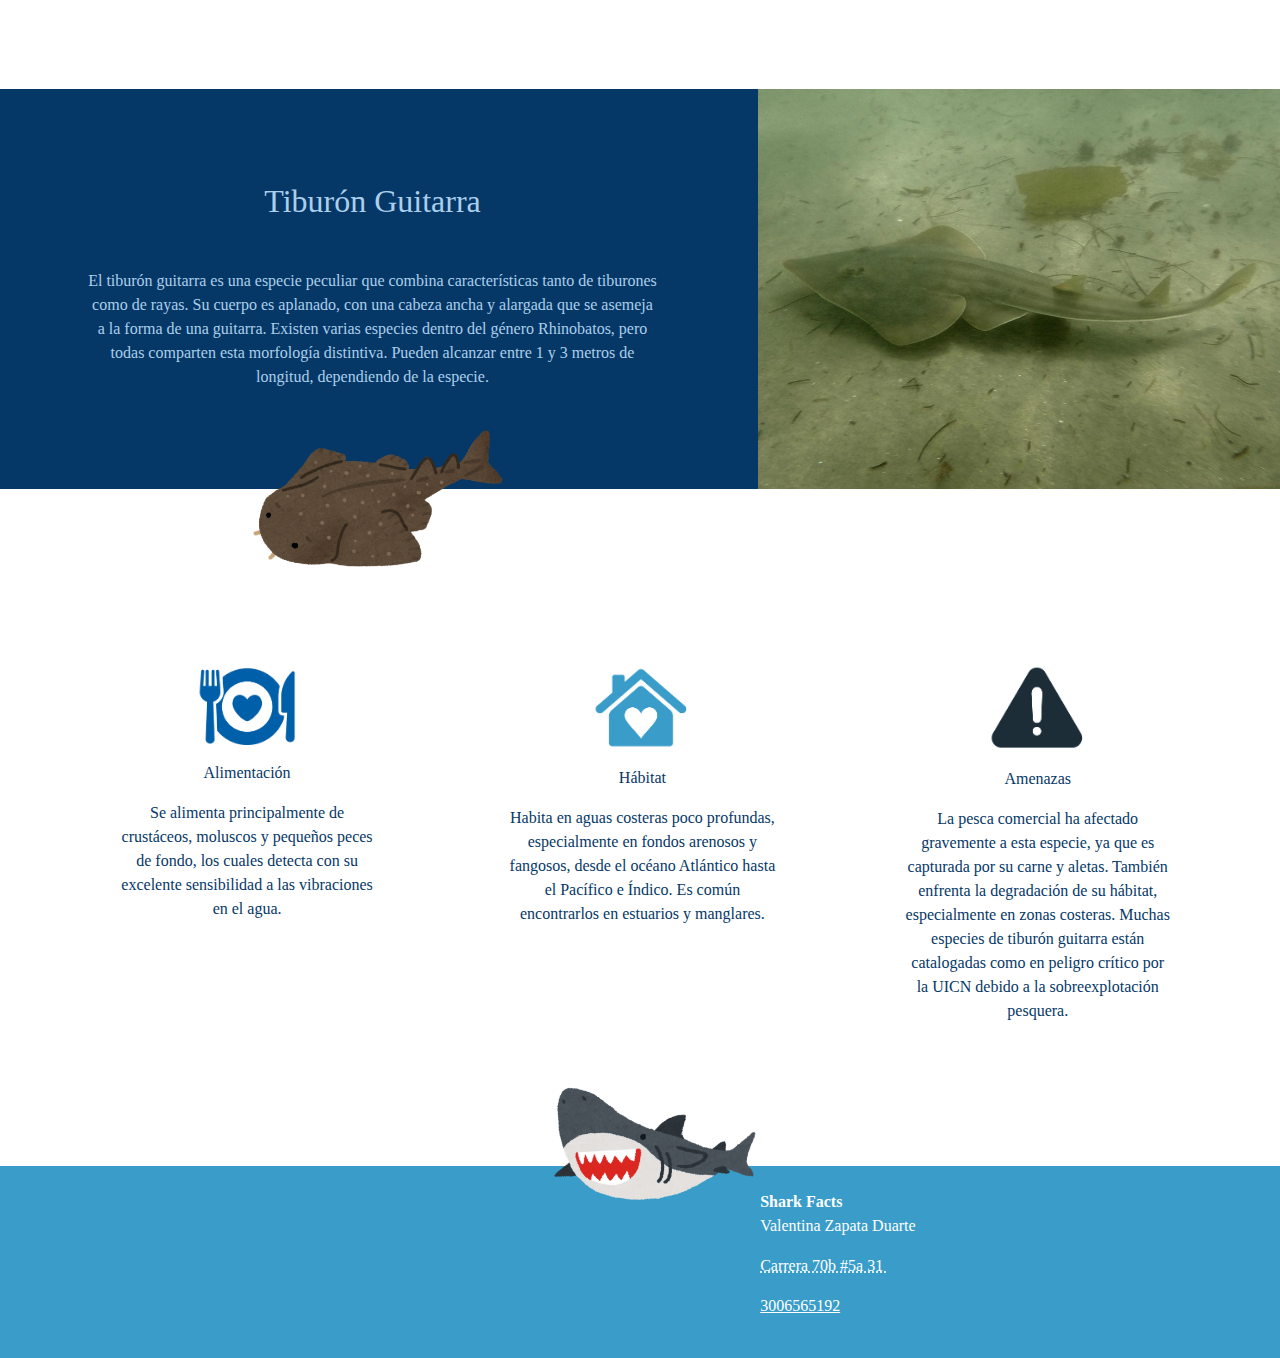
<file: tiburones.html>
<!DOCTYPE html>
<html lang="en">
  <head>
	  <link rel="icon" type="image/png" href="imagenes/El texto del párrafo (22).png">
    <meta charset="utf-8">
	<meta http-equiv="X-UA-Compatible" content="IE=edge">
	<meta name="viewport" content="width=device-width, initial-scale=1">
    <title>Shark Facts</title>
    <!-- Bootstrap -->
	<link href="css/bootstrap-4.4.1.css" rel="stylesheet">
	<link href="misestilos.css" rel="stylesheet" type="text/css">
  </head>
  <body>
<div class="container-fluid"> </div>

<div class="container">
  <p>-</p>
</div>
  	<div class="container text-center border-top-4"> <img src="imagenes/El texto del párrafo.png" alt="Placeholder image" width="500" class="img-fluid"><br>
  	  <br>
  </div>
  <nav class="navbar navbar-expand-lg navbar-light navcolor">
<div class="collapse navbar-collapse" id="navbarSupportedContent1">
    <ul class="navbar-nav mr-auto">
  	      <li class="nav-item active"> <a class="nav-link text-light textoooo" href="index.html">&nbsp; &nbsp; Inicio&nbsp; &nbsp;&nbsp; <span class="sr-only">(current)</span></a></li>
  	      <li class="nav-item"> <a class="nav-link text-light textoooo" href="tiburones.html">Tiburones</a></li>
  	      <li class="nav-item dropdown"> <a class="nav-link text-light textoooo" href="datos.html" role="button" data-toggle="dropdown" aria-haspopup="true" aria-expanded="false"> &nbsp; &nbsp;Datos&nbsp;&nbsp; </a>
  	        <div class="dropdown-menu" aria-labelledby="navbarDropdown1"> <a class="dropdown-item" href="#">Action</a> <a class="dropdown-item" href="#">Another action</a>
  	          <div class="dropdown-divider"></div>
  	          <a class="dropdown-item" href="#">Something else here</a></div>
          </li>
  	      <li class="nav-item"> <a class="nav-link text-light textoooo" href="contacto.html">&nbsp; &nbsp;Contacto&nbsp;</a></li>
    </ul>
  	    <form class="form-inline my-2 my-lg-0">
        </form>
    </div>
  	  <style>
  .navbar-nav {
  width: 100%;
  display: flex;
  justify-content: center;
  text-align: center;
}

.navbar-nav .nav-item {
  display: flex;
  align-items: center;
    </style>
  </nav>
  <div class="container">
    
    <br>
    <br>
  </div>
  <div class="container text-center"><img src="imagenes/1.png" alt="Placeholder image" width="200" class="img-fluid align-content-center"></div>
  <div class="container titulot">Tiburones&nbsp;</div>
<div class="container subtitulo">
    <p>Conoce algunas especies de tiburones</p>
    <p>&nbsp;</p>
  </div>
<div class="media-object-default">
  <div class="media bckt1"> <img src="imagenes/1600.jpg" alt="placeholder image" width="592" height="400" class="d-flex mr-3">
    <div class="media-body infot1">
      <h5 class="mt-0 txttti">&nbsp;</h5>
      <h5 class="mt-0 txttti"><br>
      </h5>
      <h5 class="mt-0 txttti">Tiburón Cebra </h5>
      <p>&nbsp;</p>
      <p> El tiburón cebra es una especie única que cambia de apariencia a lo largo de su vida. Cuando son jóvenes, presentan un patrón de rayas oscuras y claras que se asemejan a una cebra, pero al llegar a la adultez, estas rayas se transforman en manchas, dándole un aspecto similar al de un leopardo. Puede alcanzar hasta 2.5 metros de longitud y es conocido por su comportamiento tranquilo </p>
    </div>
  </div>
</div>
<div class="container">
  <p>&nbsp;</p>
  <p><img src="imagenes/El texto del párrafo (10).png" alt="Placeholder image" width="250" class="img-fluid tiburonc"></p>
</div>
<div class="container-fluid text-center centroc">
  <div class="row text-center">
    <div class="col-lg-1">&nbsp;</div>
<div class="text-center col-lg-3">
      <p><img src="imagenes/El texto del párrafo (5).png" alt="Placeholder image" width="100" class="img-fluid text-center"></p>
      <p class="subtitulo">Alimentación</p>
      <p class="infochiquita">Se alimenta de moluscos, crustáceos, pequeños peces y erizos de mar, utilizando su poderosa mandíbula para triturar conchas y caparazones.</p>
    </div>
    <div class="col-lg-1">&nbsp;</div>
    <div class="text-center col-lg-3">
      <p><img src="imagenes/El texto del párrafo (6).png" alt="Placeholder image" width="100" height="200" class="img-fluid text-center"></p>
      <p class="subtitulo">Hábitat</p>
      <p class="infochiquita">Se encuentra en aguas cálidas del Indo-Pacífico, especialmente en arrecifes de coral y fondos arenosos hasta los 60 metros de profundidad. Es un tiburón nocturno, descansando en el fondo marino durante el día y cazando por la noche.</p>
    </div>
    <div class="col-lg-1">&nbsp;</div>
    <div class="text-center col-lg-3">
      <p><img src="imagenes/El texto del párrafo (7).png" alt="Placeholder image" width="100" class="img-fluid text-center"></p>
      <p class="subtitulo">Amenazas</p>
      <p class="infochiquita">La pesca comercial y la degradación de los arrecifes han afectado su población. Además, en algunos lugares es capturado para acuarios. La UICN lo clasifica como en peligro debido a la sobrepesca y la destrucción de su hábitat.</p>
    </div>
</div>
</div>
<div class="container">
  <p>&nbsp;</p>
  <p>&nbsp;</p>
</div>
<div class="media-object-default bckt2">
<div class="media">
    <div class="media-body infot2">
      <h5 class="mt-0 txttt2">&nbsp;</h5>
      <h5 class="mt-0 txttt2">&nbsp;</h5>
      <h5 class="mt-0 txttt2">Tiburón Martillo</h5>
      <p>&nbsp;</p>
      <p> El tiburón martillo es un.a de las especies más inconfundibles debido a la peculiar forma de su cabeza en forma de "T", conocida como cefalófilo. Esta estructura le otorga una visión panorámica mejorada y una gran sensibilidad para detectar presas escondidas bajo la arena. Existen varias especies dentro de esta familia, siendo el tiburón martillo gigante el más grande, alcanzando hasta 6 metros de longitud. Son nadadores ágiles y suelen moverse en grupos, especialmente los juveniles.</p>
    </div>
    <img src="imagenes/original.jpg" alt="placeholder image" width="594" height="400" class="d-flex ml-3"> </div>
</div>
<div class="container">
  <p class="tiburon2"><img src="imagenes/El texto del párrafo (11).png" alt="Placeholder image" width="250" class="img-fluid">&nbsp;</p>
  <p>&nbsp;</p>
  <p>&nbsp;</p>
</div>
<div class="container-fluid text-center centroc">
  <div class="row text-center">
    <div class="col-lg-1">&nbsp;</div>
    <div class="text-center col-lg-3">
      <p><img src="imagenes/El texto del párrafo (5).png" alt="Placeholder image" width="100" class="img-fluid text-center"></p>
      <p class="subtitulo">Alimentación</p>
      <p class="infochiquita">Se alimenta de peces, calamares, crustáceos y, especialmente, rayas, las cuales detecta con los sensores eléctricos en su cabeza.</p>
    </div>
    <div class="col-lg-1">&nbsp;</div>
    <div class="text-center col-lg-3">
      <p><img src="imagenes/El texto del párrafo (6).png" alt="Placeholder image" width="100" height="200" class="img-fluid text-center"></p>
      <p class="subtitulo">Hábitat</p>
      <p class="infochiquita">Se encuentra en aguas templadas y tropicales de todo el mundo, desde zonas costeras hasta mar abierto, pudiendo llegar a los 300 metros de profundidad.</p>
    </div>
    <div class="col-lg-1">&nbsp;</div>
    <div class="text-center col-lg-3">
      <p><img src="imagenes/El texto del párrafo (7).png" alt="Placeholder image" width="100" class="img-fluid text-center"></p>
      <p class="subtitulo">Amenazas</p>
      <p class="infochiquita">Está gravemente amenazado por la pesca intensiva debido al comercio de aletas, la captura incidental y la degradación de su hábitat. Varias especies están en peligro crítico de extinción.</p>
    </div>
  </div>
</div>
<div class="container">
  <p>.</p>
  <p>&nbsp;</p>
</div>

<div class="media-object-default">
  <div class="media bckt1"> <img src="imagenes/original (1).jpg" alt="placeholder image" width="600" height="422" class="d-flex mr-3">
    <div class="media-body infot1">
      <h5 class="mt-0 txttti">&nbsp;</h5>
      <h5 class="mt-0 txttti"><br>
      </h5>
      <h5 class="mt-0 txttti">Tiburón de Punta Negra </h5>
      <p>&nbsp;</p>
      <p> El tiburón de punta negra es una especie de tamaño mediano fácilmente reconocible por las puntas oscuras en sus aletas, especialmente en la dorsal. Suele medir entre 1.5 y 2 metros de largo y es muy ágil. Aunque es una especie tímida, es común verlo en aguas poco profundas y arrecifes de coral. </p>
    </div>
  </div>
</div>
<div class="container">
  <p class="tiburon3"><img src="imagenes/El texto del párrafo (12).png" alt="Placeholder image" width="300" class="img-fluid"></p>
  <p>&nbsp;</p>
  <p>&nbsp;</p>
</div>
<div class="container-fluid text-center centroc">
  <div class="row text-center">
    <div class="col-lg-1">&nbsp;</div>
    <div class="text-center col-lg-3">
      <p><img src="imagenes/El texto del párrafo (5).png" alt="Placeholder image" width="100" class="img-fluid text-center"></p>
      <p class="subtitulo">Alimentación</p>
      <p class="infochiquita">Se alimenta de peces pequeños, cefalópodos y crustáceos. Caza en aguas poco profundas y es un depredador ágil que ataca rápidamente a sus presas.</p>
    </div>
    <div class="col-lg-1">&nbsp;</div>
    <div class="text-center col-lg-3">
      <p><img src="imagenes/El texto del párrafo (6).png" alt="Placeholder image" width="100" height="200" class="img-fluid text-center"></p>
      <p class="subtitulo">Hábitat</p>
      <p class="infochiquita">Se encuentra en aguas tropicales y subtropicales del océano Índico y el Pacífico, principalmente en arrecifes coralinos, lagunas costeras y manglares. Prefiere profundidades menores a los 30 metros.</p>
    </div>
    <div class="col-lg-1">&nbsp;</div>
    <div class="text-center col-lg-3">
      <p><img src="imagenes/El texto del párrafo (7).png" alt="Placeholder image" width="100" class="img-fluid text-center"></p>
      <p class="subtitulo">Amenazas</p>
      <p class="infochiquita">La pesca comercial y la degradación de los arrecifes de coral han reducido su población. También es víctima de la caza para el comercio de aletas. Está catalogado como vulnerable por la UICN debido a la disminución de sus números.</p>
    </div>
  </div>
</div>
<div class="container"></div>
<div class="container">
  <p>&nbsp;</p>
  <p>&nbsp;</p>
</div>
<div class="media-object-default bckt2">
  <div class="media">
    <div class="media-body infot2">
      <h5 class="mt-0 txttt2">&nbsp;</h5>
      <h5 class="mt-0 txttt2">&nbsp;</h5>
      <h5 class="mt-0 txttt2">Tiburón Guitarra</h5>
      <p>&nbsp;</p>
      <p> El tiburón guitarra es una especie peculiar que combina características tanto de tiburones como de rayas. Su cuerpo es aplanado, con una cabeza ancha y alargada que se asemeja a la forma de una guitarra. Existen varias especies dentro del género Rhinobatos, pero todas comparten esta morfología distintiva. Pueden alcanzar entre 1 y 3 metros de longitud, dependiendo de la especie. </p>
    </div>
    <img src="imagenes/shovelnose-guitarfish-bairstow.jpg" alt="placeholder image" width="522" height="400" class="d-flex ml-3"></div>
</div>
<div class="container">
  <p class="tiburon4"><img src="imagenes/El texto del párrafo (13).png" alt="Placeholder image" width="250" class="img-fluid">&nbsp;</p>
  <p>&nbsp;</p>
  <p>&nbsp;</p>
</div>

<div class="container-fluid text-center centroc">
  <div class="row text-center">
    <div class="col-lg-1">&nbsp;</div>
    <div class="text-center col-lg-3">
      <p><img src="imagenes/El texto del párrafo (5).png" alt="Placeholder image" width="100" class="img-fluid text-center"></p>
      <p class="subtitulo">Alimentación</p>
      <p class="infochiquita">Se alimenta principalmente de crustáceos, moluscos y pequeños peces de fondo, los cuales detecta con su excelente sensibilidad a las vibraciones en el agua.</p>
    </div>
    <div class="col-lg-1">&nbsp;</div>
    <div class="text-center col-lg-3">
      <p><img src="imagenes/El texto del párrafo (6).png" alt="Placeholder image" width="100" height="200" class="img-fluid text-center"></p>
      <p class="subtitulo">Hábitat</p>
      <p class="infochiquita">Habita en aguas costeras poco profundas, especialmente en fondos arenosos y fangosos, desde el océano Atlántico hasta el Pacífico e Índico. Es común encontrarlos en estuarios y manglares.</p>
    </div>
    <div class="col-lg-1">&nbsp;</div>
    <div class="text-center col-lg-3">
      <p><img src="imagenes/El texto del párrafo (7).png" alt="Placeholder image" width="100" class="img-fluid text-center"></p>
      <p class="subtitulo">Amenazas</p>
      <p class="infochiquita">La pesca comercial ha afectado gravemente a esta especie, ya que es capturada por su carne y aletas. También enfrenta la degradación de su hábitat, especialmente en zonas costeras. Muchas especies de tiburón guitarra están catalogadas como en peligro crítico por la UICN debido a la sobreexplotación pesquera.</p>
    </div>
  </div>
</div>
<div class="container">
  <p>&nbsp;</p>
  <p><img src="imagenes/El texto del párrafo (9).png" alt="Placeholder image" width="250" class="img-fluid tuburoooon"></p>
</div>

<div class="text-white p-4 finalllll">
  <div class="row">
    <div class="col-6 col-md-8 col-lg-7"> </div>
    <div class="col-md-4 col-lg-5 col-6 infoabajo">
      <address>
      <strong>Shark Facts</strong><br>
      Valentina Zapata Duarte
      </address>
      <address>
      <abbr title="Phone">Carrera 70b #5a 31&nbsp;</abbr>
      </address>
      <address>
      <u>3006565192</u>
      </address>
</div>
  </div>
</div>






    	
  <!-- body code goes here -->


	<!-- jQuery (necessary for Bootstrap's JavaScript plugins) --> 
	

	<!-- Include all compiled plugins (below), or include individual files as needed -->
	
  </body>
</html>
</file>
<file: misestilos.css>
@charset "utf-8";
.navcolor {
    background-color: #035FA5;
}
.textoooo {
    font-family: "Nunito ExtraBold";


}
.jumbotronnnnnn {
    background-position: 0% center;
    background-size: cover;
    border-top-left-radius: 0px;
    background-image: url(imagenes/tiburon%20inicio.png);
    background-repeat: no-repeat;
}
.textojumbo {
    color: hsla(0,0%,100%,1.00);
    font-family: "Nunito ExtraBold";
    font-weight: 700;
    text-align: right;
    text-decoration: none;
    /* [disabled]font-variant: normal; */
    font-size: x-large;
    margin-bottom: -8px;
    margin-top: 175px;
}
.textojumbo2 {
    color: hsla(0,0%,100%,1.00);
    font-family: Nunito;
    text-align: right;
    font-variant: normal;
    font-weight: 400;
    font-size: large;
    margin-bottom: -29px;
}
.lineabajo {
    z-index: 1000;
    bottom: 500px;
    margin-top: -52px;
    background-color: hsla(206,96%,33%,1.00);
}
.cuadrado {
    z-index: 1010;
    -webkit-box-shadow: 0px 0px;
    box-shadow: 0px 0px;
    margin-top: -60px;
    margin-left: 30px;
    border-radius: 90px;
    font-family: "Nunito ExtraBold";
    background-color: #639BC6;
    text-align: center;
    margin-right: -58px;
    padding-top: 32px;
    padding-right: 32px;
    padding-bottom: 32px;
    padding-left: 32px;
}
.titulooooooo {
    color: #FFFFFF;
    font-family: "Nunito ExtraBold";
    font-size: 23px;
    text-align: center;
}
.descubrimientos {
    background-color: #639BC6;
    border-radius: 184px;
    z-index: 1010;
    padding-bottom: 2px;
    padding-top: 17px;
    padding-left: 0px;
    text-align: center;
    margin-right: 92px;
    margin-left: -46px;
}

.carrusel {
    padding-top: 0px;
    background-color: #ABCFEB;
    z-index: 10000;
    margin-top: -32px;
}



.textojumboo {
    font-family: Nunito;
    color: #FFFFFF;
    text-align: center;
    font-size: 15px;
}

.titulojumbo {
    color: #FFFFFF;
}
.textointro {
    color: #063867;
    font-family: Nunito, "Nunito Black", "Nunito ExtraBold", "Nunito ExtraLight", "Nunito Light", "Nunito Medium", "Nunito Sans Black", "Nunito Sans Normal", "Nunito Sans Normal Black", "Nunito Sans Normal ExtraBold", "Nunito Sans Normal ExtraLight", "Nunito Sans Normal Light", "Nunito Sans Normal Medium", "Nunito Sans Normal SemiBold";
    text-align: center;
}
.xssgvs {
    z-index: 10000;
    margin-top: -216px;
}
.titulot {
    color: #063867;
    font-family: "Nunito SemiBold";
    font-size: 31pt;
    text-align: center;
}
.subtitulo {
    font-family: "Nunito Medium";
    color: #063867;
    font-size: 16px;
    text-align: center;
}
.forr {
    bottom: 237px;
    width: 280px;
    height: 51px;
    border-radius: 19px;

}

.imagent1 {
    margin-left: 20px;
    padding-right: 0px;
    padding-left: 0px;
}
.infot1 {
    padding-left: 88px;
    color: #063867;
    font-family: "Nunito Medium";
    text-align: center;
    padding-right: 85px;
}
.infot2 {
    padding-left: 88px;
    color: #ABCFEB;
    font-family: "Nunito Medium";
    text-align: center;
    padding-right: 85px;
}
.centroc {
    text-align: center;
    padding-right: 109px;
}
.finalllll {
    background-color: #399CC9;
}
.infoabajo {
    color: #FFFFFF;
    font-family: "Nunito Medium";
}
.tiburonc {
    padding-left: 0px;
    margin-left: 756px;
    margin-bottom: 25px;
    margin-top: -119px;

}
.tiburon2 {
    margin-left: 137px;
    margin-top: -71px;
}
.tiburon3 {
    margin-left: 738px;
    margin-top: -93px;
    margin-right: -114px;
}
.tiburon4 {
    margin-top: -61px;
    margin-left: 168px;
}







.infochiquita {
    color: #063867;
    font-family: "Nunito Medium";
}

.txttti {
    font-family: "Nunito ExtraBold";
    font-size: 24pt;
    color: #063867;
    text-align: center;
}
.txttt2 {
    font-family: "Nunito ExtraBold";
    font-size: 24pt;
    color: #ABCFEB;
    text-align: center;
}


.bckt1 {
    background-color: #ABCFEB;
}
.bckt2 {
    background-color: #063867;
}
.tuburoooon {
    margin-left: 445px;
    margin-bottom: -70px;
}

.dato1 {
    padding-left: 0px;


}
.fondooooooo {
    background-color: #E9F5FF;
}
.fondito {
    background-color: #006DA4;
}
.info1 {
}
.info2 {
}
.contactoo {
}
.dondooo {
    background-color: #C3D9E9;
}
.bcfon {
    background-color: #7CCFF2;
    border-radius: 29px;
    width: 270px;
    height: 43px;
    color: #035FA5;
    padding-left: 29px;
    margin-right: 16px;
}
.margeeeeeeen {
    margin-top: 1px;
    margin-left: -37px;




}
.imagentt {
    border-radius: 89px;
    height: 463px;
    width: 769px;
    margin-left: -3px;
}
.jumbocont {
    border-radius: 106px;
    background-color: #0071A8;
    width: 709px;
    height: 458px;
    margin-top: 27px;
    margin-left: 10px;
    color: #FFFFFF;
    font-family: "Nunito SemiBold";
    font-size: 13pt;
}



.bcfong {
    border-radius: 29px;
    background-color: #7CCFF2;
    width: 548px;
    height: 48px;
    color: #FFFFFF;
    margin-top: -28px;
    padding-left: 28px;
}
.bcfong1 {
    border-radius: 29px;
    background-color: #DFEBF1;
    color: #035FA5;
}
.botooon {
    margin-top: 11px;
    background-color: #00ACE9;
    border-radius: 56px;
    font-family: "Nunito Medium";
    height: 48px;
    width: 203px;
}
#nombre {
}
</file>
